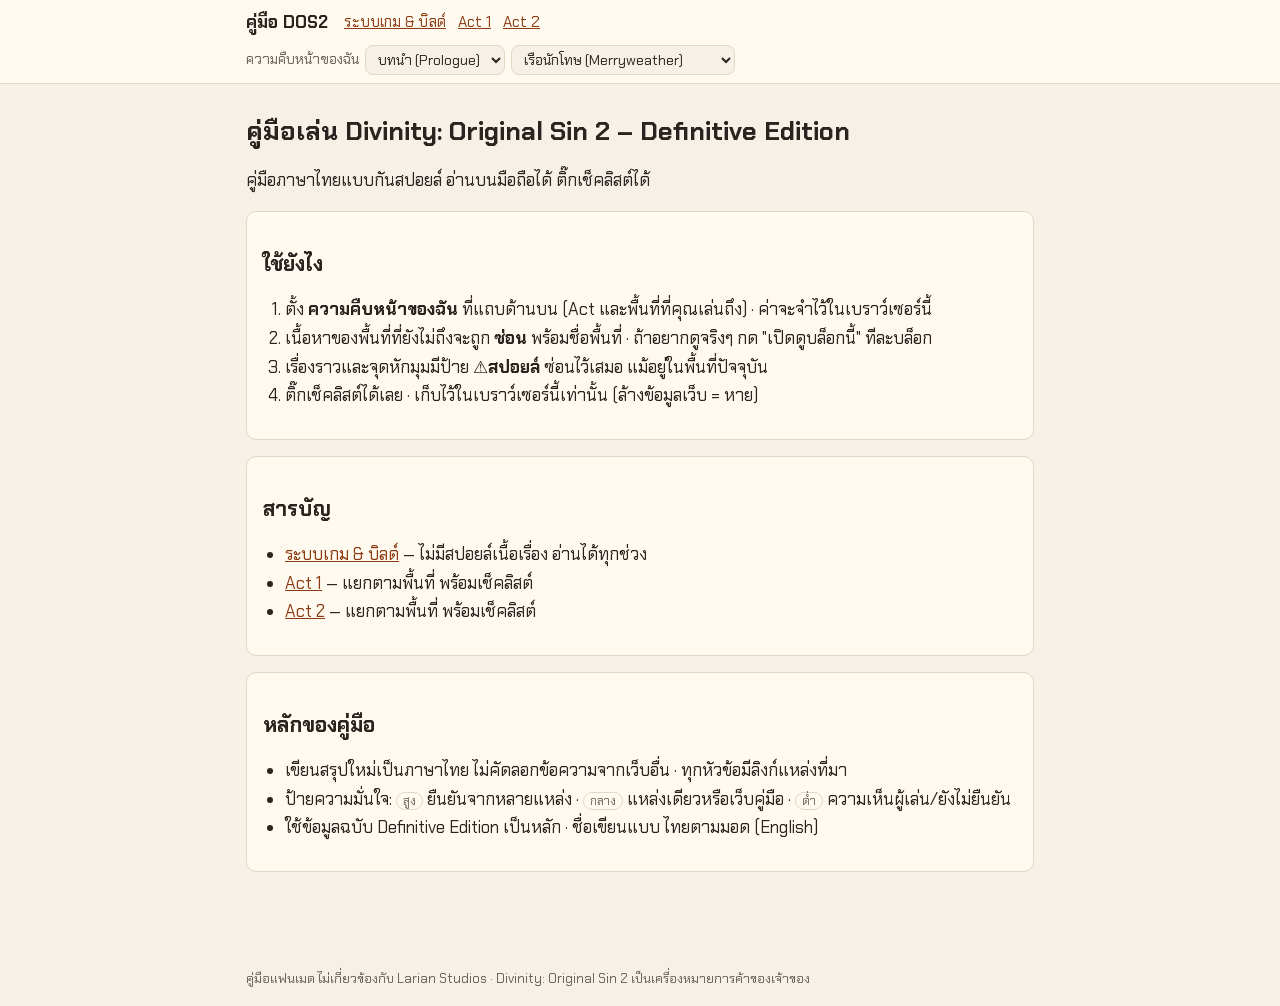
<file: index.html>
<!doctype html>
<html lang="th">
<head>
<meta charset="utf-8">
<meta name="viewport" content="width=device-width, initial-scale=1">
<meta name="robots" content="noindex">
<title>คู่มือ DOS2</title>
<link rel="preconnect" href="https://fonts.googleapis.com">
<link href="https://fonts.googleapis.com/css2?family=Chakra+Petch:wght@400;600;700&display=swap" rel="stylesheet">
<link rel="stylesheet" href="assets/style.css">
<script src="assets/areas.js"></script>
<script src="assets/gate.js"></script>
</head>
<body>
<header class="top"><div class="bar">
  <a class="brand" href="index.html">คู่มือ DOS2</a>
  <nav class="links"><a href="mechanics.html">ระบบเกม &amp; บิลด์</a><a href="act1.html">Act 1</a><a href="act2.html">Act 2</a></nav>
  <div id="progress"></div>
</div></header>
<main>
<h1>คู่มือเล่น Divinity: Original Sin 2 – Definitive Edition</h1>
<p>คู่มือภาษาไทยแบบกันสปอยล์ อ่านบนมือถือได้ ติ๊กเช็คลิสต์ได้</p>
<noscript><p>หน้านี้ต้องเปิด JavaScript เพื่อแสดงเนื้อหาที่ซ่อนสปอยล์ไว้</p></noscript>

<div class="card">
<h2>ใช้ยังไง</h2>
<ol>
  <li>ตั้ง <b>ความคืบหน้าของฉัน</b> ที่แถบด้านบน (Act และพื้นที่ที่คุณเล่นถึง) · ค่าจะจำไว้ในเบราว์เซอร์นี้</li>
  <li>เนื้อหาของพื้นที่ที่ยังไม่ถึงจะถูก <b>ซ่อน</b> พร้อมชื่อพื้นที่ · ถ้าอยากดูจริงๆ กด "เปิดดูบล็อกนี้" ทีละบล็อก</li>
  <li>เรื่องราวและจุดหักมุมมีป้าย <b>⚠️สปอยล์</b> ซ่อนไว้เสมอ แม้อยู่ในพื้นที่ปัจจุบัน</li>
  <li>ติ๊กเช็คลิสต์ได้เลย · เก็บไว้ในเบราว์เซอร์นี้เท่านั้น (ล้างข้อมูลเว็บ = หาย)</li>
</ol>
</div>

<div class="card">
<h2>สารบัญ</h2>
<ul>
  <li><a href="mechanics.html">ระบบเกม &amp; บิลด์</a> — ไม่มีสปอยล์เนื้อเรื่อง อ่านได้ทุกช่วง</li>
  <li><a href="act1.html">Act 1</a> — แยกตามพื้นที่ พร้อมเช็คลิสต์</li>
  <li><a href="act2.html">Act 2</a> — แยกตามพื้นที่ พร้อมเช็คลิสต์</li>
</ul>
</div>

<div class="card">
<h2>หลักของคู่มือ</h2>
<ul>
  <li>เขียนสรุปใหม่เป็นภาษาไทย ไม่คัดลอกข้อความจากเว็บอื่น · ทุกหัวข้อมีลิงก์แหล่งที่มา</li>
  <li>ป้ายความมั่นใจ: <span class="conf">สูง</span> ยืนยันจากหลายแหล่ง · <span class="conf">กลาง</span> แหล่งเดียวหรือเว็บคู่มือ · <span class="conf">ต่ำ</span> ความเห็นผู้เล่น/ยังไม่ยืนยัน</li>
  <li>ใช้ข้อมูลฉบับ Definitive Edition เป็นหลัก · ชื่อเขียนแบบ ไทยตามมอด (English)</li>
</ul>
</div>
</main>
<footer>คู่มือแฟนเมด ไม่เกี่ยวข้องกับ Larian Studios · Divinity: Original Sin 2 เป็นเครื่องหมายการค้าของเจ้าของ</footer>
</body>
</html>
</file>
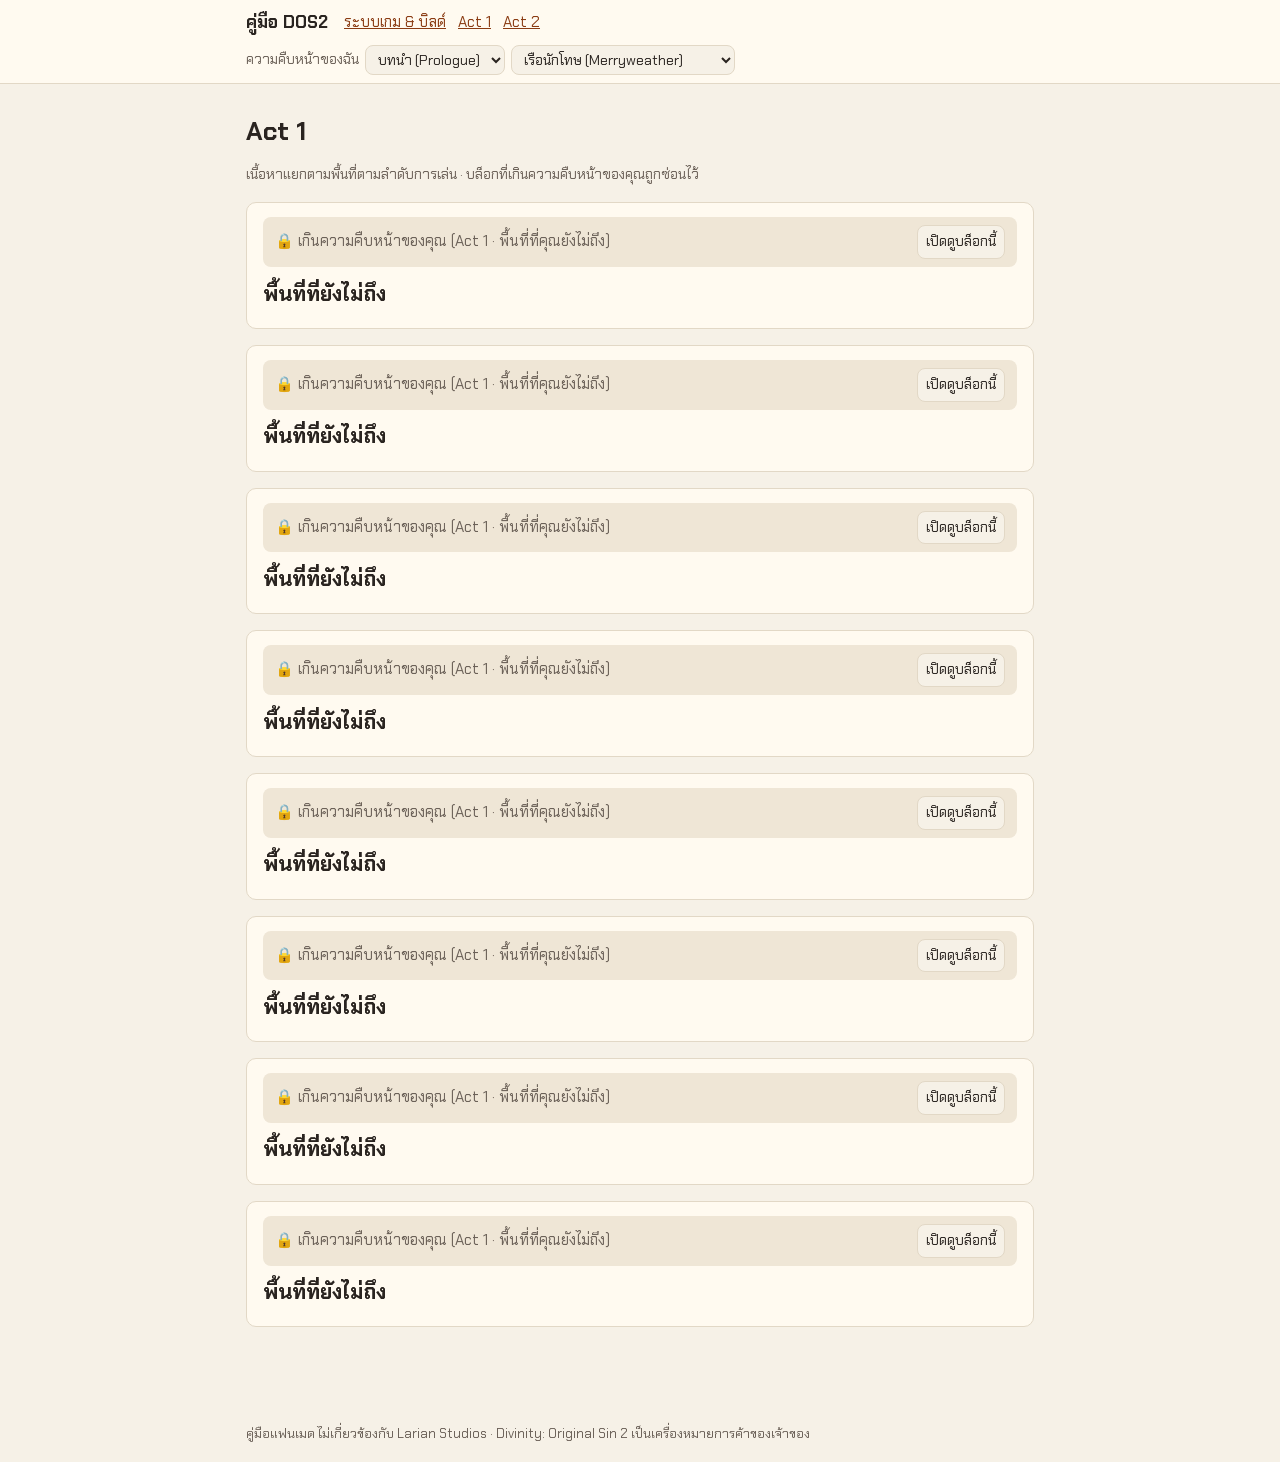
<file: act1.html>
<!doctype html>
<html lang="th">
<head>
<meta charset="utf-8">
<meta name="viewport" content="width=device-width, initial-scale=1">
<meta name="robots" content="noindex">
<title>คู่มือ DOS2 · Act 1</title>
<link rel="preconnect" href="https://fonts.googleapis.com">
<link href="https://fonts.googleapis.com/css2?family=Chakra+Petch:wght@400;600;700&display=swap" rel="stylesheet">
<link rel="stylesheet" href="assets/style.css">
<script src="assets/areas.js"></script>
<script src="assets/gate.js"></script>
</head>
<body>
<header class="top"><div class="bar">
  <a class="brand" href="index.html">คู่มือ DOS2</a>
  <nav class="links"><a href="mechanics.html">ระบบเกม &amp; บิลด์</a><a href="act1.html">Act 1</a><a href="act2.html">Act 2</a></nav>
  <div id="progress"></div>
</div></header>
<main>
<h1>Act 1</h1>
<p class="meta">เนื้อหาแยกตามพื้นที่ตามลำดับการเล่น · บล็อกที่เกินความคืบหน้าของคุณถูกซ่อนไว้</p>
<noscript><p>หน้านี้ต้องเปิด JavaScript เพื่อแสดงเนื้อหาที่ซ่อนสปอยล์ไว้</p></noscript>

<section class="gated" data-act="1" data-area="fort-joy-beach">
<h2 class="gtitle">พื้นที่ที่ยังไม่ถึง</h2>
<div class="gbody">
<h3>ก่อนเดินต่อ</h3>
<ul>
  <li>เดินสำรวจให้ทั่ว คุยกับทุกคนที่เจอ · การเดินค้นพื้นที่ใหม่ก็ได้ XP <span class="conf">กลาง</span></li>
  <li>กด/ค้าง <b>Alt</b> เพื่อไฮไลต์ของที่เก็บได้บนพื้น · ของเล็กๆ บนหาดมีเยอะ <span class="conf">กลาง</span></li>
  <li>สมบัติบางจุดถูกฝังไว้ ต้องมี <b>พลั่ว (Shovel)</b> หรือให้ตัวละครเผ่า Lizard ขุดด้วยมือ <span class="conf">กลาง</span></li>
</ul>
<h3>ของที่พลาดง่าย</h3>
<ul>
  <li><b>ถุงนอน (Bedroll)</b> + <b>พลั่ว (Shovel)</b>: อยู่บนแท่นของกำแพงพังยาวๆ ใกล้จุดที่ขึ้นหาด มีทางเดินขึ้นไปด้านบน · ถุงนอนใช้ฟื้นเลือดทั้งทีมนอกการต่อสู้ได้ไม่จำกัด <span class="conf">กลาง</span></li>
  <li>จุดขุดริมชายฝั่งฝั่งตะวันออก · หีบล็อกฝั่งตะวันตก <span class="conf">กลาง</span></li>
  <li>บนหาดทางใต้ (ใกล้ทางเข้าถ้ำ) มีคนบาดเจ็บชื่อ Dain · ใช้สกิลรักษา (Restoration) หรือยาฟื้นเลือดกับเขา แล้วจะได้การ์ด <b>The Sparkler Card</b> <span class="conf">กลาง</span></li>
</ul>
<h3>การต่อสู้ที่ควรรู้</h3>
<ul>
  <li>ทางเดินลงใต้มี <b>Viscous Voidling</b> 2 ตัว · ย่องผ่าน (Sneak) หรือย่องเข้าไปใกล้ก่อนเปิดฉากเพื่อได้เปรียบ <span class="conf">กลาง</span></li>
  <li>หาดทางเหนือมีเต่าที่กลายร่างเป็นศัตรูเมื่อเข้าใกล้ (Void-Touched Turtle ×2 + Ancient Tainted Turtle) · ตัว Ancient ดรอปคทาพิเศษ <b>Turtle's Claw</b> <span class="conf">กลาง</span></li>
  <li>สายอาวุธกายภาพ: ตีเกราะเทาให้หมดก่อนใช้สกิลล้ม/สตัน (ดู <a href="mechanics.html#armor-control">เกราะกับการควบคุม</a>)</li>
</ul>
<h3>เช็คลิสต์</h3>
<ul class="checklist" data-id="act1-fort-joy-beach">
  <li data-key="bedroll-shovel">เก็บถุงนอน (Bedroll) และพลั่ว (Shovel) บนกำแพงพัง</li>
  <li data-key="dig-east">ขุดจุดริมชายฝั่งฝั่งตะวันออก</li>
  <li data-key="chest-west">เปิดหีบล็อกฝั่งตะวันตก</li>
  <li data-key="dain">รักษา Dain ที่หาดใต้ใกล้ทางเข้าถ้ำ</li>
  <li data-key="voidlings">จัดการ (หรือย่องผ่าน) Voidling ทางใต้</li>
  <li data-key="turtles">สู้เต่าที่หาดเหนือ แล้วเก็บ Turtle's Claw</li>
  <li data-key="talk-all">คุยกับทุกคนบนหาดก่อนเดินเข้าป้อม</li>
</ul>
<div class="sources"><b>แหล่งที่มา</b>
<ul>
  <li><a href="https://divinityoriginalsin2.wiki.fextralife.com/Fort+Joy+Beach">Fextralife – Fort Joy Beach</a></li>
  <li><a href="https://www.trueachievements.com/game/Divinity-Original-Sin-2/walkthrough/5">TrueAchievements – Chapter 2 Fort Joy</a></li>
  <li><a href="https://gamefaqs.gamespot.com/ps4/236378-divinity-original-sin-ii-definitive-edition/faqs/81674/chapter-2-escape-from-reapers-eye">GameFAQs – DE Walkthrough ch.2</a></li>
  <li><a href="https://www.gamespot.com/gallery/9-things-you-mightve-missed-in-divinity-original-s/2900-1506/">GameSpot – 9 Things You Might've Missed</a></li>
</ul></div>
</div>
</section>

<section class="gated" data-act="1" data-area="fort-joy">
<h2 class="gtitle">พื้นที่ที่ยังไม่ถึง</h2>
<div class="gbody">
<h3>ก่อนเดินต่อ</h3>
<ul>
  <li>พื้นที่นี้ใหญ่และมีเควสย่อยเยอะ · เดินสำรวจให้ทั่ว คุยกับทุกคน · เควสแบบไม่ต้องสู้ก็ให้ XP ดี <span class="conf">กลาง</span></li>
  <li>ทางเข้ามีมากกว่าหนึ่งทาง · ก่อนเดินเข้าประตูหลัก ลองสำรวจ <b>บันไดทางตะวันตกของประตู</b> ดูก่อน <span class="conf">กลาง</span>
    <div class="spoiler">ถ้าเข้าทางบันไดโดยไม่ไปกระตุ้นเหตุการณ์ที่ประตูหลัก จะได้ไอเทมพิเศษ ความสำเร็จ (achievement) และ XP</div></li>
  <li>ทหาร Magister ไม่ชอบให้เข้าเขตหวงห้าม · ถ้าจะย่อง (Sneak) หรือขโมย ให้เซฟเกมไว้ก่อน <span class="conf">กลาง</span></li>
  <li>ลองล้วงกระเป๋า (Pickpocket) พ่อค้าทุกคน ได้ทั้งสกิลบุ๊กและอุปกรณ์ · เซฟก่อนลอง <span class="conf">กลาง</span></li>
  <li>เลเวลที่เหมาะก่อนออกจากพื้นที่นี้คือประมาณ <b>4–6</b> · ศัตรูช่วงท้ายพื้นที่อยู่ราวเลเวล 4 <span class="conf">กลาง</span></li>
</ul>
<h3>พ่อค้าสกิลบุ๊ก</h3>
<ul>
  <li><b>Gawin</b>: Aerotheurge · อยู่ในเขตค่ายนักโทษ ทางตะวันออกเฉียงเหนือของกองไฟ · ถ้าอยากได้สกิลจากเขา <b>ซื้อไว้ก่อน</b> เพราะเขาอาจหายไปเมื่อเควสบางอย่างคืบหน้า <span class="conf">กลาง</span></li>
  <li><b>Butter</b>: Huntsman · อยู่แถวระเบียงเหนือครัวค่าย <span class="conf">กลาง</span></li>
  <li><b>Rezik</b>: Hydrosophist · <b>Stingtail</b>: Pyrokinetic · <b>Mona</b>: Necromancer · <b>Doctor Leste</b>: Polymorph · <b>Hilde</b>: Scoundrel (ขายอาวุธ/เกราะด้วย) · ทั้งหมดอยู่ในหรือใกล้ค่ายนักโทษ <span class="conf">กลาง</span></li>
  <li><b>Maol</b>: Geomancer · เดินไปมาแถวหาดทางใต้ของค่าย <span class="conf">กลาง</span></li>
</ul>
<h3>ของที่พลาดง่าย</h3>
<ul>
  <li><b>ถุงมือเทเลพอร์ต (Teleportation Gloves)</b>: ได้จากจระเข้น้ำเค็ม (Saltwater Crocodile) ที่หาดฝั่งตะวันตก · ใช้วาร์ปตัวละคร/ของขึ้นที่สูงได้ และมีประโยชน์ไปทั้งเกม <span class="conf">กลาง</span></li>
  <li>ถ้ามี <b>แมวดำ (Black Cat)</b> เดินตามมาจากหาด: ถ้าอยากให้มันอยู่กับคุณไปจนออกจากพื้นที่นี้ อย่าพาเดินผ่านทหารเฝ้าประตู <span class="conf">กลาง</span>
    <div class="spoiler">ทหารที่เฝ้าประตูบางจุดจะยิงแมวทันทีที่เห็น</div></li>
  <li>ทาเลนต์ <b>Pet Pal</b> ทำให้คุยกับสัตว์ได้ · ในพื้นที่นี้มีสัตว์ที่ให้เควส/XP หลายตัว (เช่น หมาดำใกล้ถ้ำ) ถ้าไม่มีจะพลาดเนื้อหาส่วนนี้ <span class="conf">กลาง</span></li>
</ul>
<h3>เช็คลิสต์</h3>
<ul class="checklist" data-id="act1-fort-joy">
  <li data-key="west-ladder">สำรวจบันไดทางตะวันตกก่อนเข้าประตูหลัก</li>
  <li data-key="talk-all">คุยกับทุกคนในค่ายนักโทษ</li>
  <li data-key="skillbooks">แวะดูพ่อค้าสกิลบุ๊กที่ตรงกับบิลด์ของคุณ (ซื้อจาก Gawin ก่อนถ้าต้องการ)</li>
  <li data-key="teleport-gloves">เก็บ Teleportation Gloves จากจระเข้หาดตะวันตก</li>
  <li data-key="pickpocket">ลองล้วงกระเป๋าพ่อค้า (เซฟก่อน)</li>
  <li data-key="level">เลเวล 4–6 ก่อนออกจากพื้นที่</li>
</ul>
<div class="sources"><b>แหล่งที่มา</b> <span class="meta">(รอบนี้ยืนยันจากผลค้นหา ยังไม่ได้เปิดอ่านหน้าเต็ม จึงให้ความมั่นใจระดับกลาง)</span>
<ul>
  <li><a href="https://divinityoriginalsin2.wiki.fextralife.com/Fort_Joy_Ghetto">Fextralife – Fort Joy Ghetto</a></li>
  <li><a href="https://divinityoriginalsin2.wiki.fextralife.com/Gawin">Fextralife – Gawin</a></li>
  <li><a href="https://www.gamepressure.com/originalsinii/skillbooks-and-merchants-in-fort-joy/z8a21d">gamepressure – Skillbooks and merchants in Fort Joy</a></li>
  <li><a href="https://gamefaqs.gamespot.com/pc/179840-divinity-original-sin-ii/faqs/75293/skill-book-vendors">GameFAQs – Skill Book Vendors</a></li>
  <li><a href="https://www.pcgamer.com/divinity-original-sin-2-fort-joy-walkthrough/">PC Gamer – Fort Joy walkthrough</a></li>
  <li><a href="https://divinityoriginalsin2.wiki.fextralife.com/Fort+Joy+Gate">Fextralife – Fort Joy Gate</a></li>
  <li><a href="https://steamcommunity.com/app/435150/discussions/0/3223871682623779183/">Steam – At what level should I be leaving Fort Joy?</a></li>
  <li><a href="https://www.gamepressure.com/originalsinii/how-to-save-the-black-cat/zfa1d9">gamepressure – How to save the Black Cat</a></li>
  <li><a href="https://divinityoriginalsin2.wiki.fextralife.com/Black+Cat">Fextralife – Black Cat</a></li>
</ul></div>
</div>
</section>
<section class="gated" data-act="1" data-area="fort-joy-prison">
<h2 class="gtitle">พื้นที่ที่ยังไม่ถึง</h2>
<div class="gbody">
<h3>ก่อนเดินต่อ</h3>
<ul>
  <li>เลเวลที่แนะนำประมาณ <b>3–5</b> <span class="conf">กลาง</span></li>
  <li>เข้ามาได้หลายทาง · ทางหนึ่งคือคุยกับ <b>Amyro</b> ในถ้ำ (Caverns) แล้วเดินตามอุโมงค์ที่ถูกมาร์กไว้ <span class="conf">กลาง</span></li>
  <li>ในพื้นที่นี้มีทหาร Magister และหมาดม Source · ถ้าจะย่องหรือขโมย ให้เซฟก่อน <span class="conf">กลาง</span></li>
</ul>
<h3>การต่อสู้ที่ควรรู้</h3>
<ul>
  <li><b>Kniles the Flenser</b> (เลเวล 4) สู้ร่วมกับ Agitated Silent Monk 3 ตัว · ในห้องมี Meat Golem 3 ตัวถูกขังในกรงตอนเริ่ม <span class="conf">กลาง</span></li>
  <li>Agitated Silent Monk ไม่มีเกราะกายภาพ → ใช้สกิลล้ม/สตันกายภาพได้ทันที (เช่น Battering Ram, Battle Stomp) <span class="conf">กลาง</span></li>
  <li>ศพ Kniles มี<b>มีดสั้นยูนีก 2 เล่ม</b> และ<b>กุญแจกรง</b> · ถ้าไขกรงจะต้องสู้กับสิ่งที่อยู่ในกรง เตรียมตัวก่อนไข <span class="conf">กลาง</span></li>
</ul>
<h3>ทางออก</h3>
<ul>
  <li>ในห้องทำงานของ Kniles (ทางตะวันออก) มี<b>ท่อระบายน้ำในกำแพง</b> ออกไปพื้นที่ถัดไปได้ <span class="conf">กลาง</span></li>
  <li>อีกทางคือสะพานชัก (drawbridge) ของป้อม · ทั้งสองทางไปถึงพื้นที่เดียวกัน <span class="conf">กลาง</span></li>
</ul>
<h3>เช็คลิสต์</h3>
<ul class="checklist" data-id="act1-fort-joy-prison">
  <li data-key="save-sneak">เซฟก่อนย่อง/ขโมยในเขตทหาร</li>
  <li data-key="kniles">สู้ Kniles the Flenser (ตีกลุ่ม Monk ด้วยสกิลควบคุมก่อน)</li>
  <li data-key="kniles-loot">เก็บมีดสั้นยูนีกและกุญแจจาก Kniles</li>
  <li data-key="exit">เลือกทางออก (ท่อระบายน้ำ หรือ สะพานชัก)</li>
</ul>
<div class="sources"><b>แหล่งที่มา</b> <span class="meta">(รอบนี้ยืนยันจากผลค้นหา ยังไม่ได้เปิดอ่านหน้าเต็ม ความมั่นใจสูงสุดจึงเป็นระดับกลาง)</span>
<ul>
  <li><a href="https://www.pcgamer.com/divinity-original-sin-2-fort-joy-walkthrough/">PC Gamer – Fort Joy walkthrough</a></li>
  <li><a href="https://www.gamesradar.com/games/rpg/divinity-original-sin-2-escape-fort-joy/">GamesRadar – How to escape Fort Joy</a></li>
  <li><a href="https://divinity.fandom.com/wiki/Escape_from_Fort_Joy">Divinity Wiki (fandom) – Escape from Fort Joy</a></li>
  <li><a href="https://divinityoriginalsin2.wiki.fextralife.com/Fort_Joy_(Region)">Fextralife – Fort Joy (Region)</a></li>
  <li><a href="https://divinityoriginalsin2.wiki.fextralife.com/Agitated+Silent+Monk">Fextralife – Agitated Silent Monk</a></li>
</ul></div>
</div>
</section>

<section class="gated" data-act="1" data-area="hollow-marshes">
<h2 class="gtitle">พื้นที่ที่ยังไม่ถึง</h2>
<div class="gbody">
<h3>ก่อนเดินต่อ</h3>
<ul>
  <li>เลเวลที่แนะนำของพื้นที่นี้ประมาณ <b>4–9</b> · ศัตรูแต่ละกลุ่มเลเวลต่างกันมาก · ถ้าศัตรูสูงกว่าคุณ 2 เลเวลขึ้นไป ให้ไปทำจุดอื่นก่อนแล้วค่อยกลับมา <span class="conf">กลาง</span></li>
  <li>เข้ามาได้หลายทาง (มากกว่าหนึ่งทางออกจากพื้นที่ก่อนหน้า) · เข้าทางไหนก็มาถึงพื้นที่เดียวกัน <span class="conf">กลาง</span></li>
  <li>ค้นศพทหาร Magister ที่อยู่ไม่ไกลทางเหนือ แล้ว<b>อ่านจดหมาย</b>ที่ได้ · จดหมายบอกทิศที่ควรไปต่อ <span class="conf">กลาง</span></li>
  <li>พื้นที่นี้มีพื้นผิวน้ำมัน/พิษ และหัวระเบิดเยอะ · ระวังสกิลไฟในการต่อสู้ (ดู <a href="mechanics.html#surfaces-elements">พื้นผิวและธาตุ</a>) <span class="conf">กลาง</span></li>
</ul>
<h3>พ่อค้า</h3>
<ul>
  <li><b>Zaleskar</b>: ทางตะวันตกเฉียงเหนือ · ขายอุปกรณ์ ยา วัตถุดิบ และอาวุธยูนีก <b>Sundering Cleaver</b> (ขวานสองมือ เพิ่ม Strength/Warfare) กับ <b>Commander of the Tides</b> (คทา) · เลเวลของ Sundering Cleaver ตั้งตามเลเวลของตัวละครที่<b>เปิดดูของ</b>ครั้งแรก → ถ้าอยากได้ของเลเวลสูง ให้เปิดร้านตอนเลเวลสูงขึ้น <span class="conf">กลาง</span></li>
  <li><b>Bahara</b>: ขายสกิลบุ๊ก Huntsman · ปรากฏเมื่อ<b>ตีระฆังสนิม (Rusted Bell)</b> ทางตะวันออกเฉียงใต้ หลังผ่านทุ่งหัวระเบิด <span class="conf">กลาง</span></li>
</ul>
<h3>ของที่พลาดง่าย</h3>
<ul>
  <li><b>หอคอยทางตะวันออกเฉียงเหนือ (Static Tower)</b>: ข้างในมีเวทสายฟ้าทำดาเมจตลอด · ต้องใช้ปีกหรือเทเลพอร์ต (เช่น Teleportation Gloves) ส่งตัวละครขึ้นไปยอด · ด้านบนมีรองเท้า <b>Tracks of the Tyrant</b>, <b>Toadskin Shoes</b>, อาวุธ <b>Slicer</b> และของอื่น <span class="conf">กลาง</span></li>
  <li>ใกล้หอคอยมีสูตร <b>Small Air Resistance Potion</b> และ Jellyroom บนก้อนหิน · คราฟต์ยากันธาตุลมก่อนขึ้นหอคอยจะเจ็บน้อยลง <span class="conf">กลาง</span></li>
  <li>Tracks of the Tyrant เป็นชิ้นหนึ่งของชุด <b>Artefacts of the Tyrant</b> · อ่านคำอธิบายไอเทมก่อนใส่ เพราะแหล่งข้อมูลบางแห่งว่ามีผลเสียถ้าใส่ไม่ครบชุด <span class="conf">ต่ำ</span></li>
</ul>
<h3>อันตรายและการต่อสู้</h3>
<ul>
  <li><b>ลานที่มีหัวบนหลัก</b> (ทางตะวันออกเฉียงใต้): การเปิดหีบในลานนี้จะกระตุ้นหัวระเบิดรอบๆ ให้เกิดพื้นผิวธาตุเต็มพื้นที่ · ของในหีบไม่คุ้ม ข้ามได้ <span class="conf">กลาง</span></li>
  <li><b>ทุ่ง Noxious Bulbs</b>: ระเบิดเมื่อเข้าใกล้หรือโดนธาตุอื่น · ปิดฤทธิ์ได้ด้วยการตีด้วย<b>ธาตุเดียวกับสีของมัน</b> (ฟ้า = ลม, เหลือง = ดิน, แดง = ไฟ) หรือเทเลพอร์ตมันออกไป แล้วค่อยล้างพื้นผิวที่เหลือ <span class="conf">กลาง</span></li>
  <li><b>Silent Monk</b> (เลเวล 4): ใช้เวทหลายธาตุและฟื้นเลือดตัวเองได้ · ตัวแบบ Agitated ไม่มีเกราะกายภาพ → ใช้สกิลล้ม/สตันกายภาพได้ทันที <span class="conf">กลาง</span>
    <div class="spoiler">Silent Monk คืออดีต Sourcerer ที่ถูกดูด Source ออก · ถ้ายังเก็บ Soul Jar จากพื้นที่ก่อนหน้าไว้ มีวิธีใช้กับ Silent Monk ได้</div></li>
  <li><b>Voidwoken Deep-Dweller</b> + ลูกสมุนอันเดด 4 ตัว: เป็นการต่อสู้ที่ยากที่สุดกลุ่มหนึ่งของพื้นที่ · เซฟก่อนเข้าใกล้ <span class="conf">กลาง</span></li>
  <li><b>จระเข้น้ำเค็ม (Saltwater Crocodile)</b> ที่รังริมหาดตะวันตกเฉียงเหนือ: ยากสำหรับเลเวลต่ำ · มีวิธีโยนปลาอาบยาพิษให้มันกินแทนการสู้ตรงๆ <span class="conf">กลาง</span></li>
</ul>
<h3>เช็คลิสต์</h3>
<ul class="checklist" data-id="act1-hollow-marshes">
  <li data-key="magister-letter">ค้นศพ Magister ทางเหนือและอ่านจดหมาย</li>
  <li data-key="zaleskar">แวะร้าน Zaleskar (คิดก่อนว่าจะเปิดร้านตอนเลเวลไหน)</li>
  <li data-key="static-tower">ขึ้นยอด Static Tower (คราฟต์ยากันลมก่อน)</li>
  <li data-key="skip-chest">ข้ามหีบในลานหัวบนหลัก</li>
  <li data-key="bulbs">จัดการทุ่ง Noxious Bulbs</li>
  <li data-key="bahara">ตีระฆังสนิมเพื่อเจอ Bahara</li>
  <li data-key="level-check">เทียบเลเวลศัตรูก่อนเปิดฉากทุกครั้ง</li>
</ul>
<div class="sources"><b>แหล่งที่มา</b> <span class="meta">(รอบนี้ยืนยันจากผลค้นหา ยังไม่ได้เปิดอ่านหน้าเต็ม ความมั่นใจสูงสุดจึงเป็นระดับกลาง)</span>
<ul>
  <li><a href="https://divinityoriginalsin2.wiki.fextralife.com/The_Hollow_Marshes">Fextralife – The Hollow Marshes</a></li>
  <li><a href="https://www.neoseeker.com/divinity-original-sin-ii/walkthrough/Hollow_Marshes">Neoseeker – Hollow Marshes</a></li>
  <li><a href="https://divinityoriginalsin2.wiki.fextralife.com/Zaleskar">Fextralife – Zaleskar</a></li>
  <li><a href="https://divinityoriginalsin2.wiki.fextralife.com/Sundering+Cleaver">Fextralife – Sundering Cleaver</a></li>
  <li><a href="https://divinityoriginalsin2.wiki.fextralife.com/Bahara">Fextralife – Bahara</a></li>
  <li><a href="https://divinityoriginalsin2.wiki.fextralife.com/Tracks+of+the+Tyrant">Fextralife – Tracks of the Tyrant</a></li>
  <li><a href="https://divinityoriginalsin2.wiki.fextralife.com/Silent+Monk">Fextralife – Silent Monk</a></li>
  <li><a href="https://gamefaqs.gamespot.com/ps4/236378-divinity-original-sin-ii-definitive-edition/faqs/81674/chapter-2-escape-from-reapers-eye">GameFAQs – DE Walkthrough ch.2</a></li>
  <li><a href="https://steamcommunity.com/app/435150/discussions/0/1519260397799370684/">Steam – Voidwoken Dweller fight on Hollow Marshes</a></li>
</ul></div>
</div>
</section>
<section class="gated" data-act="1" data-area="sanctuary-of-amadia">
<h2 class="gtitle">พื้นที่ที่ยังไม่ถึง</h2>
<div class="gbody">
<h3>ก่อนเดินต่อ</h3>
<ul>
  <li>ทางเข้าหลัก: ตีระฆังสนิม (Rusted Bell) แล้วคุยกับ <b>Bahara</b> ที่โผล่มาบนผาด้านบน · คุยผ่านแล้วจะมีเชือกให้ปีนขึ้นไป <span class="conf">กลาง</span></li>
  <li><b>อย่าเทเลพอร์ตหรือกระโดดเข้าไปก่อนคุยกับ Bahara</b> · จะถูกไล่ออกมาและความสัมพันธ์กับเธอลดลง <span class="conf">กลาง</span></li>
  <li>สถานที่นี้เป็นจุดพัก มีพ่อค้าสกิลบุ๊กรวมกันเยอะที่สุดของ Act · ขายของที่ไม่ใช้แล้วซื้อสกิลที่บิลด์ต้องการได้ที่นี่ <span class="conf">กลาง</span></li>
</ul>
<h3>พ่อค้าสกิลบุ๊ก</h3>
<ul>
  <li><b>Gratiana</b>: Aerotheurge · <b>Samadel</b>: Pyrokinetic · <b>Simone</b>: Hydrosophist <span class="conf">กลาง</span></li>
  <li><b>Kerban</b>: Necromancer + Summoning · <b>Exter</b>: Polymorph + Scoundrel · <b>Bahara</b>: Huntsman <span class="conf">กลาง</span></li>
  <li>พ่อค้าสาย Geomancer + Warfare จะมาอยู่ที่นี่ภายหลัง <span class="conf">กลาง</span>
    <div class="spoiler">Gareth จะมาอยู่ที่นี่หลังจากช่วยเขาได้ในเควส Most Dangerous When Cornered</div></li>
  <li>พ่อค้าบางคนอาจย้ายที่เมื่อเนื้อเรื่องคืบหน้า · สกิลบุ๊กที่ต้องใช้จริงให้ซื้อไว้เลย <span class="conf">กลาง</span></li>
</ul>
<h3>ตรวจอะไร</h3>
<ul>
  <li>ลองคุยกับ<b>รูปปั้นใหญ่ข้างบ่อน้ำ</b> · บ่อน้ำนี้เกี่ยวกับเควสหนึ่งในพื้นที่ <span class="conf">กลาง</span></li>
  <li>คุยกับนักบวชหญิงในสถานที่นี้ให้ครบ · จะได้ตำแหน่งจุดสำรวจใหม่บนแผนที่ <span class="conf">กลาง</span></li>
  <li>คุยกับทุกคนในนี้ บางบทสนทนาจะเปลี่ยนไปเมื่อเควสคืบหน้า ลองกลับมาคุยซ้ำ <span class="conf">กลาง</span>
    <div class="spoiler">หลังจาก Gareth กลับมา จะมีคนเสนอถอดปลอกคอ Source (Source Collar) ให้</div></li>
</ul>
<h3>ก่อนออกจากเกาะนี้</h3>
<ul>
  <li><b>เมื่อออกจากเกาะแล้ว จะกลับมาที่นี่และพื้นที่ก่อนหน้าบนเกาะไม่ได้อีก</b> · เก็บของและเควสที่ค้างให้ครบก่อน <span class="conf">กลาง</span></li>
  <li>ชิ้นส่วนชุดเกราะ <b>Braccus Rex</b> อยู่ในพื้นที่ของเกาะนี้ทั้งชุด · ชิ้นกางเกงหายากที่สุด <span class="conf">กลาง</span></li>
  <li>ถ้ายังไม่มี <b>Teleportation Gloves</b> ให้ไปเก็บก่อน (ดูบล็อก Fort Joy) <span class="conf">กลาง</span></li>
</ul>
<h3>เช็คลิสต์</h3>
<ul class="checklist" data-id="act1-sanctuary-of-amadia">
  <li data-key="bell-bahara">ตีระฆังและคุยกับ Bahara ก่อนเข้า (ไม่เทเลพอร์ตเข้า)</li>
  <li data-key="skillbooks">ซื้อสกิลบุ๊กที่บิลด์ต้องการ</li>
  <li data-key="statue-pool">คุยกับรูปปั้นข้างบ่อน้ำ</li>
  <li data-key="priestess">คุยกับนักบวชหญิงให้ครบ</li>
  <li data-key="talk-again">กลับมาคุยกับทุกคนซ้ำเมื่อเควสคืบหน้า</li>
  <li data-key="before-leave">เคลียร์ของและเควสบนเกาะก่อนออก</li>
</ul>
<div class="sources"><b>แหล่งที่มา</b> <span class="meta">(รอบนี้ยืนยันจากผลค้นหา ยังไม่ได้เปิดอ่านหน้าเต็ม ความมั่นใจสูงสุดจึงเป็นระดับกลาง)</span>
<ul>
  <li><a href="https://divinityoriginalsin2.wiki.fextralife.com/Sanctuary+of+Amadia">Fextralife – Sanctuary of Amadia</a></li>
  <li><a href="https://divinity.fandom.com/wiki/Sanctuary_of_Amadia">Divinity Wiki (fandom) – Sanctuary of Amadia</a></li>
  <li><a href="https://www.gamepressure.com/originalsinii/skillbooks-and-merchants-in-fort-joy/z8a21d">gamepressure – Skillbooks and merchants in Fort Joy</a></li>
  <li><a href="https://gamefaqs.gamespot.com/pc/179840-divinity-original-sin-ii/faqs/75293/skill-book-vendors">GameFAQs – Skill Book Vendors</a></li>
  <li><a href="https://guides4gamers.com/divinity-original-sin-2/maps/fort-joy/">guides4gamers – Fort Joy map</a></li>
  <li><a href="https://www.gamespot.com/gallery/9-things-you-mightve-missed-in-divinity-original-s/2900-1506/">GameSpot – 9 Things You Might've Missed</a></li>
</ul></div>
</div>
</section>
<section class="gated" data-act="1" data-area="vault-of-braccus-rex">
<h2 class="gtitle">พื้นที่ที่ยังไม่ถึง</h2>
<div class="gbody">
<h3>ก่อนเดินต่อ</h3>
<ul>
  <li>เลเวลที่แนะนำ <b>6 ขึ้นไป</b> <span class="conf">กลาง</span></li>
  <li>เริ่มจาก<b>สมุดเปื้อนเลือด (Bloodstained Journal)</b> บนศพริมหาดทางตะวันตกเฉียงเหนือของป้อม ด้านหลังจุดที่มีจระเข้ · อ่านแล้วไปทางใต้สุด-ตะวันออกสุดของเกาะ ทางเข้าอยู่ใกล้ซากเรือและถ้ำมืด (Dark Cavern) <span class="conf">กลาง</span></li>
  <li>นักบวชหญิงใน Sanctuary of Amadia ก็มาร์กตำแหน่งนี้ให้ได้ <span class="conf">กลาง</span></li>
</ul>
<h3>กับดักและปริศนา</h3>
<ul>
  <li>หลังกองลังไม้มี<b>สะพานมายา</b>ให้เดินข้าม · <b>ลังไม้เป็นกับดัก อย่าเปิด</b> <span class="conf">กลาง</span></li>
  <li>รูปปั้นจะถามปริศนา · ตัวอักษรตัวใหญ่แต่ละตัวในคำถามแทนคำหนึ่งคำ <span class="conf">กลาง</span></li>
  <li>ระวังการซุ่มโจมตีของ <b>Trompdoy</b> ที่มาพร้อมร่างโคลน 3 ร่าง (นักรบ นักธนู นักเวท) · เซฟก่อนเดินลึก <span class="conf">กลาง</span></li>
</ul>
<h3>ของที่ได้</h3>
<ul>
  <li>ห้องสมบัติ: ทอง หีบ ภาพวาด <b>Purging Wand</b> สกิลบุ๊ก <b>Supernova</b> และ <b>Heart of the Tyrant</b> <span class="conf">กลาง</span></li>
  <li>ศพ Trompdoy: <b>Band of Braccus</b> (แหวน) และ <b>Trompdoy's Hatchet</b> <span class="conf">กลาง</span></li>
  <li>ชิ้นส่วนชุด Braccus Rex มีผลเสีย (cursed) · <b>ยังไม่ต้องใส่</b> เก็บไว้ก่อน <span class="conf">กลาง</span></li>
  <li>Band of Braccus ใช้เป็นทางลัดในพื้นที่ถัดไปได้ · อย่าขายทิ้ง <span class="conf">กลาง</span></li>
</ul>
<h3>เช็คลิสต์</h3>
<ul class="checklist" data-id="act1-vault-of-braccus-rex">
  <li data-key="journal">อ่าน Bloodstained Journal ที่หาดตะวันตกเฉียงเหนือ</li>
  <li data-key="level6">เลเวล 6 ขึ้นไปก่อนเข้า</li>
  <li data-key="skip-crates">ไม่เปิดลังไม้กับดัก ข้ามสะพานมายา</li>
  <li data-key="riddle">ตอบปริศนารูปปั้น</li>
  <li data-key="trompdoy">สู้ Trompdoy (เซฟก่อน)</li>
  <li data-key="treasure">เก็บห้องสมบัติ + Band of Braccus (ยังไม่ใส่ของชุด)</li>
</ul>
<div class="sources"><b>แหล่งที่มา</b> <span class="meta">(รอบนี้ยืนยันจากผลค้นหา ยังไม่ได้เปิดอ่านหน้าเต็ม ความมั่นใจสูงสุดจึงเป็นระดับกลาง)</span>
<ul>
  <li><a href="https://divinityoriginalsin2.wiki.fextralife.com/The_Vault_of_Braccus_Rex">Fextralife – The Vault of Braccus Rex</a></li>
  <li><a href="https://www.gamepressure.com/originalsinii/the-vault-of-braccus-rex/zba1d5">gamepressure – The Vault of Braccus Rex</a></li>
  <li><a href="https://guides4gamers.com/divinity-original-sin-2/quests/the-vault-of-braccus-rex/">guides4gamers – The Vault of Braccus Rex</a></li>
  <li><a href="https://divinity.fandom.com/wiki/Sanctuary_of_Amadia">Divinity Wiki (fandom) – Sanctuary of Amadia</a></li>
</ul></div>
</div>
</section>

<section class="gated" data-act="1" data-area="gargoyles-maze">
<h2 class="gtitle">พื้นที่ที่ยังไม่ถึง</h2>
<div class="gbody">
<h3>ก่อนเดินต่อ</h3>
<ul>
  <li>เป้าหมายของเขาวงกตคือไปให้ถึง<b>หัว Gargoyle</b> ท้ายเขาวงกต · ผ่านแล้วประตูด้านล่างจะเปิดไปอาคารถัดไป <span class="conf">กลาง</span></li>
  <li><b>ทางลัด:</b> มีทางเข้าด้านหลังที่เดินไปถึงปลายทางได้โดยไม่ต้องผ่านเขาวงกต · หรือแสดง <b>Band of Braccus</b> ให้ Gargoyle ดู จะถูกส่งไปหน้าทางเข้าทันที <span class="conf">กลาง</span></li>
</ul>
<h3>กลไกในเขาวงกต</h3>
<ul>
  <li>มี <b>Crumbling Skull</b> ให้หา 6 อัน · แผ่นกดบางจุดทำให้หัวกะโหลกปรากฏบนแท่นใกล้ๆ <span class="conf">กลาง</span></li>
  <li>ปุ่มกดอยู่ระหว่าง<b>แอ่งน้ำมัน 2 แอ่ง</b> · ยกถังไปวางทับปุ่มเพื่อเปิดประตูสีฟ้า แล้วทำแบบเดียวกันในห้องถัดไป · <b>ห้ามใช้ไฟใกล้แอ่งน้ำมัน</b> <span class="conf">กลาง</span></li>
  <li>ประตูมิติ (portal) อันที่ 3 ต้องทำอะไรบางอย่างกับ <b>Historian</b> ในห้องเดียวกันก่อน (อย่างน้อยราดน้ำใส่) · ประตูจะโผล่บนบันไดทางตะวันออกเฉียงเหนือ <span class="conf">ต่ำ</span></li>
</ul>
<h3>ระวัง</h3>
<ul>
  <li><b>ถึงหน้าอาคารท้ายเขาวงกตแล้ว อย่าเพิ่งเข้า</b> · การเข้าไปจะทำให้เนื้อเรื่องหลักเดินหน้า · เคลียร์เควส เก็บของ และสำรวจเกาะให้ครบก่อน <span class="conf">กลาง</span></li>
  <li>เซฟแยกไฟล์ไว้ก่อนเข้า เผื่ออยากกลับมาทำสิ่งที่ค้าง <span class="conf">กลาง</span></li>
</ul>
<h3>เช็คลิสต์</h3>
<ul class="checklist" data-id="act1-gargoyles-maze">
  <li data-key="skulls">หา Crumbling Skull ให้ครบ 6 อัน (หรือใช้ทางลัด)</li>
  <li data-key="barrel-switch">วางถังทับปุ่มระหว่างแอ่งน้ำมัน</li>
  <li data-key="gargoyle-head">ไปให้ถึงหัว Gargoyle</li>
  <li data-key="clear-island">เคลียร์เกาะให้ครบก่อนเข้าอาคารท้ายเขาวงกต</li>
  <li data-key="separate-save">เซฟแยกไฟล์ก่อนเข้า</li>
</ul>
<div class="sources"><b>แหล่งที่มา</b> <span class="meta">(รอบนี้ยืนยันจากผลค้นหา ยังไม่ได้เปิดอ่านหน้าเต็ม ความมั่นใจสูงสุดจึงเป็นระดับกลาง)</span>
<ul>
  <li><a href="https://divinityoriginalsin2.wiki.fextralife.com/The+Gargoyle's+Maze">Fextralife – The Gargoyle's Maze</a></li>
  <li><a href="https://divinity.fandom.com/wiki/The_Gargoyle's_Maze">Divinity Wiki (fandom) – The Gargoyle's Maze</a></li>
  <li><a href="https://segmentnext.com/divinity-original-sin-2-crumbling-skulls-locations/">SegmentNext – Crumbling Skulls Locations</a></li>
  <li><a href="https://www.gamepressure.com/originalsinii/fort-joy-puzzles-puzzles-and-secrets/z9a34a">gamepressure – Fort Joy puzzles</a></li>
  <li><a href="https://unleashthegamer.com/divinity-original-sin-2-walkthrough/fort-joy/braccus-rex-tower/">Unleash The Gamer – หน้าพื้นที่ถัดไป</a></li>
</ul></div>
</div>
</section>
<section class="gated" data-act="1" data-area="braccus-rex-tower">
<h2 class="gtitle">พื้นที่ที่ยังไม่ถึง</h2>
<div class="gbody">
<h3>ก่อนเดินต่อ</h3>
<ul>
  <li><b>เข้าที่นี่เมื่อพร้อมเดินเนื้อเรื่องหลักต่อเท่านั้น</b> · เคลียร์เกาะให้ครบและเซฟแยกไฟล์ก่อน (ดูบล็อกก่อนหน้า) <span class="conf">กลาง</span></li>
  <li>ข้างในมี Necromancer หลายตนนั่งอยู่ที่โต๊ะ · คุยด้วยแล้วจะเริ่มเควส <b>A Fate Worse Than Death</b> · ถ้าโน้มน้าว (persuasion) ไม่ผ่านจะต้องสู้ <span class="conf">กลาง</span></li>
</ul>
<h3>กลไกการต่อสู้</h3>
<ul>
  <li>Necromancer กลุ่มนี้<b>ฟื้นคืนชีพได้เรื่อยๆ</b> หลังถูกฆ่า · ที่ทำให้หายไปถาวรคือการทำลาย <b>Soul Jar</b> ของแต่ละตน ซึ่งอยู่ในถ้ำมืด (Dark Cavern) ใกล้ The Vault of Braccus Rex <span class="conf">กลาง</span></li>
  <li>ฆ่าพวกเขาอย่างน้อย 1 รอบก่อนไปยุ่งกับ Soul Jar จะได้ XP เพิ่ม <span class="conf">กลาง</span></li>
  <li>ศพมี <b>Filthy Iron Key</b> ใช้เปิดประตูลูกกรงใหญ่ในห้องเดียวกันซึ่งมีของอยู่ · เก็บของแล้วรีบออก เพราะศัตรูจะฟื้นกลับมา <span class="conf">กลาง</span></li>
</ul>
<h3>ของที่พลาดง่าย</h3>
<ul>
  <li>ถ้าเก็บ Soul Jar ไว้หลายใบ ระวังเวลามอบให้ NPC · มอบผิดใบอาจทำให้เควสนี้ทำต่อไม่ได้ <span class="conf">ต่ำ</span></li>
</ul>
<h3>เช็คลิสต์</h3>
<ul class="checklist" data-id="act1-braccus-rex-tower">
  <li data-key="ready">เคลียร์เกาะ + เซฟแยกไฟล์ก่อนเข้า</li>
  <li data-key="kill-once">ฆ่า Necromancer อย่างน้อย 1 รอบ</li>
  <li data-key="iron-key">ใช้ Filthy Iron Key เปิดประตูลูกกรงแล้วเก็บของ</li>
  <li data-key="soul-jars">ไปจัดการ Soul Jar ในถ้ำมืด</li>
</ul>
<div class="sources"><b>แหล่งที่มา</b> <span class="meta">(รอบนี้ยืนยันจากผลค้นหา ยังไม่ได้เปิดอ่านหน้าเต็ม ความมั่นใจสูงสุดจึงเป็นระดับกลาง)</span>
<ul>
  <li><a href="https://divinityoriginalsin2.wiki.fextralife.com/A_Fate_Worse_Than_Death">Fextralife – A Fate Worse Than Death</a></li>
  <li><a href="https://divinityoriginalsin2.wiki.fextralife.com/Braccus_Rex's_Tower">Fextralife – Braccus Rex's Tower</a></li>
  <li><a href="https://guides4gamers.com/divinity-original-sin-2/quests/a-fate-worse-than-death/">guides4gamers – A Fate Worse than Death</a></li>
  <li><a href="https://guides.gamepressure.com/originalsinII/guide.asp?ID=41481">gamepressure – A Fate Worse Than Death</a></li>
</ul></div>
</div>
</section>
</main>
<footer>คู่มือแฟนเมด ไม่เกี่ยวข้องกับ Larian Studios · Divinity: Original Sin 2 เป็นเครื่องหมายการค้าของเจ้าของ</footer>
</body>
</html>
</file>
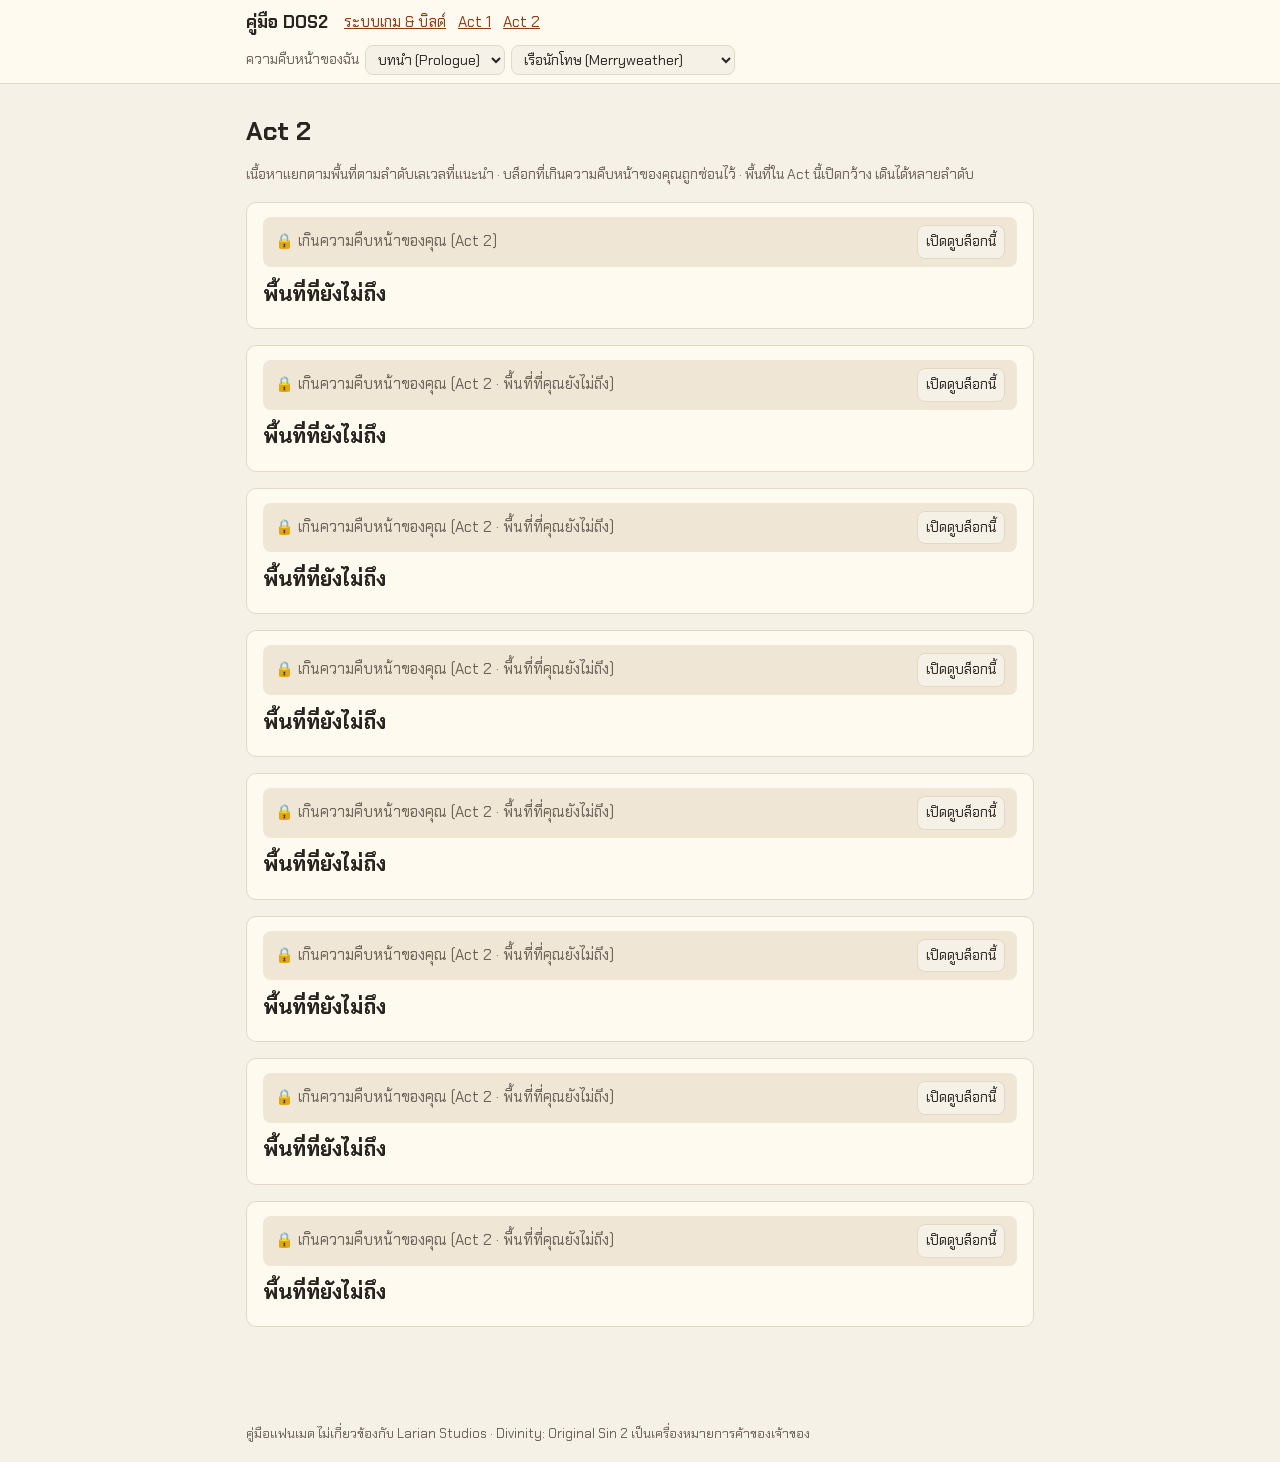
<file: act2.html>
<!doctype html>
<html lang="th">
<head>
<meta charset="utf-8">
<meta name="viewport" content="width=device-width, initial-scale=1">
<meta name="robots" content="noindex">
<title>คู่มือ DOS2 · Act 2</title>
<link rel="preconnect" href="https://fonts.googleapis.com">
<link href="https://fonts.googleapis.com/css2?family=Chakra+Petch:wght@400;600;700&display=swap" rel="stylesheet">
<link rel="stylesheet" href="assets/style.css">
<script src="assets/areas.js"></script>
<script src="assets/gate.js"></script>
</head>
<body>
<header class="top"><div class="bar">
  <a class="brand" href="index.html">คู่มือ DOS2</a>
  <nav class="links"><a href="mechanics.html">ระบบเกม &amp; บิลด์</a><a href="act1.html">Act 1</a><a href="act2.html">Act 2</a></nav>
  <div id="progress"></div>
</div></header>
<main>
<h1>Act 2</h1>
<p class="meta">เนื้อหาแยกตามพื้นที่ตามลำดับเลเวลที่แนะนำ · บล็อกที่เกินความคืบหน้าของคุณถูกซ่อนไว้ · พื้นที่ใน Act นี้เปิดกว้าง เดินได้หลายลำดับ</p>
<noscript><p>หน้านี้ต้องเปิด JavaScript เพื่อแสดงเนื้อหาที่ซ่อนสปอยล์ไว้</p></noscript>

<section class="gated" data-act="2" data-title="ภาพรวม Act 2">
<h2 class="gtitle">พื้นที่ที่ยังไม่ถึง</h2>
<div class="gbody">
<h3>ก่อนเริ่ม Act นี้</h3>
<ul>
  <li>แผนที่ Act นี้ใหญ่และเปิดกว้าง · <b>เลเวลของศัตรูต่างกันมากตามโซน</b> · ดูเลเวลศัตรูก่อนเข้าใกล้ทุกครั้ง ถ้าสูงกว่า 2 เลเวลให้ไปที่อื่นก่อน <span class="conf">กลาง</span></li>
  <li>ลำดับที่แนะนำตามเลเวลคร่าวๆ: เมืองแรกและรอบๆ (9–10) → ฝั่งตะวันตก (11) → ฝั่งตะวันออก (12) → ฝั่งเหนือ (13–14) → เกาะเลเวล 15 ทำท้ายสุด <span class="conf">กลาง</span></li>
  <li>อัปเกรดอุปกรณ์สม่ำเสมอ · ชิ้นหลัก (เกราะตัว ขา ถุงมือ รองเท้า และโดยเฉพาะอาวุธ) ไม่ควรต่ำกว่าเลเวลตัวละครเกิน 2 เลเวล · เกราะกายภาพ/เวทสำคัญมากใน Act นี้ <span class="conf">กลาง</span></li>
</ul>
<div class="sources"><b>แหล่งที่มา</b> <span class="meta">(รอบนี้ยืนยันจากผลค้นหา ยังไม่ได้เปิดอ่านหน้าเต็ม ความมั่นใจสูงสุดจึงเป็นระดับกลาง)</span>
<ul>
  <li><a href="https://divinityoriginalsin2.wiki.fextralife.com/Reaper%27s_Coast">Fextralife – Reaper's Coast</a></li>
  <li><a href="https://steamcommunity.com/app/435150/discussions/0/1620600279664634132/">Steam – Reaper's Coast and leveling</a></li>
  <li><a href="https://forums.larian.com/ubbthreads.php?ubb=showflat&Number=621892">Larian forums – What order am I supposed to do Reaper's Coast in?</a></li>
  <li><a href="https://gamefaqs.gamespot.com/boards/179840-divinity-original-sin-ii/77132779">GameFAQs – reaper's coast advice</a></li>
</ul></div>
</div>
</section>

<section class="gated" data-act="2" data-area="driftwood">
<h2 class="gtitle">พื้นที่ที่ยังไม่ถึง</h2>
<div class="gbody">
<h3>ก่อนเดินต่อ</h3>
<ul>
  <li>เลเวลที่แนะนำ <b>9</b> · เป็นจุดเริ่มที่ดีที่สุดของ Act นี้ <span class="conf">กลาง</span></li>
  <li>คุยกับทุกคนในเมือง สำรวจทุกมุม แล้วทำเควสที่เริ่มและจบได้ในเมืองหรือรอบเมืองให้มากที่สุดก่อนออกไปไกล · XP จากเควสพวกนี้คือสิ่งที่ทำให้เลเวลพอสำหรับโซนถัดไป <span class="conf">กลาง</span></li>
  <li>ใต้โรงเตี๊ยมมี<b>สนามประลอง (Arena)</b> · ต้องสู้ 2 รอบ · รอบแรกทุกคนในทีมเริ่มด้วยสถานะ <b>Blinded</b> เตรียมยา/สกิลแก้ตาบอดไว้ <span class="conf">กลาง</span></li>
</ul>
<h3>พ่อค้าสกิลบุ๊ก</h3>
<ul>
  <li><b>Papa Thrash</b>: Scoundrel <span class="conf">กลาง</span></li>
  <li><b>Trader Haran</b>: Huntsman + Warfare <span class="conf">กลาง</span></li>
  <li><b>Trader Ovis</b>: Aerotheurge + Geomancer + Pyrokinetic + Polymorph <span class="conf">กลาง</span></li>
  <li><b>Trader Bree</b>: Necromancer + Hydrosophist + Summoning <span class="conf">กลาง</span></li>
  <li><b>Trader Thun</b>: ขายปลา/อาหาร <span class="conf">กลาง</span></li>
  <li>สกิลบุ๊กของพ่อค้าสุ่มตามเลเวลพื้นที่ · ร้านเติมของใหม่เรื่อยๆ และมีเล่มใหม่เมื่อเลเวลสูงขึ้น · หาเล่มที่ต้องการไม่เจอ ให้กลับมาดูซ้ำภายหลัง <span class="conf">กลาง</span></li>
</ul>
<h3>เช็คลิสต์</h3>
<ul class="checklist" data-id="act2-driftwood">
  <li data-key="talk-all">คุยกับทุกคนและสำรวจเมืองให้ทั่ว</li>
  <li data-key="local-quests">ทำเควสที่จบได้ในเมือง/รอบเมืองก่อนออกไปไกล</li>
  <li data-key="skillbooks">แวะพ่อค้าสกิลบุ๊กที่ตรงกับบิลด์</li>
  <li data-key="gear">อัปเกรดอุปกรณ์ให้ใกล้เลเวลตัวละคร</li>
  <li data-key="arena">สนามประลองใต้โรงเตี๊ยม (เตรียมแก้ Blinded)</li>
</ul>
<div class="sources"><b>แหล่งที่มา</b> <span class="meta">(รอบนี้ยืนยันจากผลค้นหา ยังไม่ได้เปิดอ่านหน้าเต็ม ความมั่นใจสูงสุดจึงเป็นระดับกลาง)</span>
<ul>
  <li><a href="https://divinityoriginalsin2.wiki.fextralife.com/Driftwood">Fextralife – Driftwood</a></li>
  <li><a href="https://www.gamepressure.com/originalsinii/reapers-coast-skillbooks-and-merchants/zca25d">gamepressure – Skillbooks and merchants in Reaper's Coast</a></li>
  <li><a href="https://forums.larian.com/ubbthreads.php?ubb=showflat&Number=614663">Larian forums – Vendors not restocking</a></li>
  <li><a href="https://steamcommunity.com/app/435150/discussions/0/3051734893996914303/">Steam – What to do in Reapers coast?</a></li>
</ul></div>
</div>
</section>

<section class="gated" data-act="2" data-area="stonegarden">
<h2 class="gtitle">พื้นที่ที่ยังไม่ถึง</h2>
<div class="gbody">
<h3>ก่อนเดินต่อ</h3>
<ul>
  <li>อยู่ทางตะวันออกของเมืองแรก · ศัตรูส่วนใหญ่ (ผีและอันเดด) เลเวล <b>10–11</b> <span class="conf">กลาง</span></li>
  <li>ใช้สกิล <b>Spirit Vision</b> ในสุสาน จะเห็นผีจำนวนมาก · บางตนให้ข้อมูล ไอเทม หรือเควส <span class="conf">กลาง</span></li>
</ul>
<h3>ตรวจอะไร</h3>
<ul>
  <li>สุสานมีห้องฝังศพที่มีประตูลูกกรง เฝ้าโดยหมาดำ <b>Andras</b> (ใช้เวท Necromancer และเรียก Troll อันเดดได้) · ถ้ามีทาเลนต์ <b>Pet Pal</b> คุยกับมันได้ · ชนะแล้วใช้คันโยก (Gated Crypt Lever) เข้าห้องได้ <span class="conf">กลาง</span>
    <div class="spoiler">ในห้องนั้น ร่างที่สำคัญคือ Qanna · ใช้ Bless กับเธอ</div></li>
  <li>สุสานวีรบุรุษ (mausoleum) มีโลงศพ 4 โลง · ตรวจแต่ละโลงจะได้ตำแหน่งที่ซ่อนอุปกรณ์ · <b>วีรบุรุษแต่ละคนฟื้นได้ 2 ครั้ง ต้องชนะ 3 รอบต่อคน</b> เตรียมตัวให้พร้อม <span class="conf">กลาง</span></li>
  <li>ทางเหนือของจุดวาร์ปสุสานมีหลุมศพที่มีรูปปั้นเทวดา 2 ตัว · รูปปั้นตัวที่สองชำรุด หัวของมันอยู่ทางตะวันตกเฉียงใต้ <span class="conf">กลาง</span></li>
  <li>ที่ <b>Ancestor Tree</b> ลองใช้ Spirit Vision, Bless หรือ Source Vampirism กับวิญญาณเอลฟ์ จะเข้าพื้นที่ใต้ดินเล็กๆ ได้ <span class="conf">กลาง</span></li>
</ul>
<h3>เช็คลิสต์</h3>
<ul class="checklist" data-id="act2-stonegarden">
  <li data-key="spirit-vision">ใช้ Spirit Vision ทั่วสุสาน</li>
  <li data-key="andras">จัดการ Andras แล้วเข้าห้องฝังศพ</li>
  <li data-key="heroes">ตรวจโลง 4 โลงในสุสานวีรบุรุษ (เตรียมสู้ 3 รอบต่อคน)</li>
  <li data-key="angel-statue">ซ่อมรูปปั้นเทวดา (หาหัวทางตะวันตกเฉียงใต้)</li>
  <li data-key="ancestor-tree">ตรวจ Ancestor Tree</li>
</ul>
<div class="sources"><b>แหล่งที่มา</b> <span class="meta">(รอบนี้ยืนยันจากผลค้นหา ยังไม่ได้เปิดอ่านหน้าเต็ม ความมั่นใจสูงสุดจึงเป็นระดับกลาง)</span>
<ul>
  <li><a href="https://divinityoriginalsin2.wiki.fextralife.com/Stonegarden">Fextralife – Stonegarden</a></li>
  <li><a href="https://www.gamepressure.com/originalsinii/reapers-coast-puzzles-puzzles-and-secrets/zaa34b">gamepressure – Reaper's Coast puzzles</a></li>
  <li><a href="https://www.gamepressure.com/originalsinii/heroes-of-the-rest/zba2b6">gamepressure – Heroes of the Rest</a></li>
  <li><a href="https://guides4gamers.com/divinity-original-sin-2/quests/heroes-rest/">guides4gamers – Heroes' Rest</a></li>
</ul></div>
</div>
</section>

<section class="gated" data-act="2" data-area="the-meadows">
<h2 class="gtitle">พื้นที่ที่ยังไม่ถึง</h2>
<div class="gbody">
<h3>ก่อนเดินต่อ</h3>
<ul>
  <li>เลเวลที่แนะนำ <b>10–12</b> · ศัตรูในโซนนี้เลเวลกระจาย เช็คก่อนเข้าใกล้ <span class="conf">กลาง</span></li>
</ul>
<h3>คุยกับใคร / ตรวจอะไร</h3>
<ul>
  <li>ถ้ามีทาเลนต์ <b>Pet Pal</b>: คุยกับ<b>นกป่วย (Ferno)</b> และ<b>วัว 2 ตัว (Geraldine, Marbel)</b> ในทุ่ง · ได้เควสทั้งคู่ · ไม่มี Pet Pal จะพลาดเควสพวกนี้ <span class="conf">กลาง</span></li>
  <li>คุยกับ<b>หุ่นไล่กา (scarecrow)</b> ในทุ่ง · ได้เควสเกี่ยวกับแท่นบูชา 3 แห่งในแผนที่ <span class="conf">กลาง</span></li>
  <li>เดินขึ้นเหนือ/ตะวันออกเฉียงเหนือจะเจอจุดที่มีร่องรอยการต่อสู้และไฟยังลุกอยู่ · <b>ดับไฟก่อนค้นศพ</b> ไม่งั้นโดนไฟขณะค้น <span class="conf">กลาง</span></li>
</ul>
<h3>เช็คลิสต์</h3>
<ul class="checklist" data-id="act2-the-meadows">
  <li data-key="pet-pal">คุยกับนกและวัว (ต้องมี Pet Pal)</li>
  <li data-key="scarecrow">คุยกับหุ่นไล่กา</li>
  <li data-key="douse-loot">ดับไฟแล้วค้นศพทางเหนือ</li>
</ul>
<div class="sources"><b>แหล่งที่มา</b> <span class="meta">(รอบนี้ยืนยันจากผลค้นหา ยังไม่ได้เปิดอ่านหน้าเต็ม ความมั่นใจสูงสุดจึงเป็นระดับกลาง)</span>
<ul>
  <li><a href="https://divinityoriginalsin2.wiki.fextralife.com/Reaper%27s_Coast">Fextralife – Reaper's Coast</a></li>
  <li><a href="https://www.trueachievements.com/game/Divinity-Original-Sin-2/walkthrough/7">TrueAchievements – DOS2 walkthrough (Reaper's Coast)</a></li>
  <li><a href="https://www.gamepressure.com/originalsinii/quests-in-reapers-coast-map-of-quests-and-quest-givers-in-reaper/zaa52b">gamepressure – Quests in Reaper's Coast</a></li>
</ul></div>
</div>
</section>

<section class="gated" data-act="2" data-area="wreckers-cave">
<h2 class="gtitle">พื้นที่ที่ยังไม่ถึง</h2>
<div class="gbody">
<h3>ก่อนเดินต่อ</h3>
<ul>
  <li>เลเวลที่เหมาะคือ <b>12</b> · คนส่วนใหญ่เข้าตอน 11 แล้วออกมาราวกลางเลเวล 12 <span class="conf">กลาง</span></li>
  <li><b>ก่อนเข้า ให้ทุกคนในทีมพกของใช้ของตัวเอง</b> (ยาฟื้นเลือด ยาล่องหน (Invisibility Potion) สกิลเทเลพอร์ต/เคลื่อนที่) อย่ารวมไว้ที่คนเดียว <span class="conf">กลาง</span>
    <div class="spoiler">มีฉากบังคับที่ออกแบบให้แพ้ (Voidwoken มีปีก 4 ตัว) แล้วทีมจะแยกกันตื่นคนละห้อง 4 จุด · แต่ละคนต้องเอาตัวรอดเองจนกว่าจะรวมทีม</div></li>
  <li>เซฟแยกไฟล์ก่อนเข้า <span class="conf">กลาง</span></li>
</ul>
<h3>กลไกและอันตราย</h3>
<ul>
  <li>ใช้<b>ปิรามิด (pyramid)</b> ที่เจอในถ้ำเพื่อรวมทีม · ส่งผ่านช่องเก็บของแล้วเทเลพอร์ตหากัน <span class="conf">กลาง</span></li>
  <li>ได้กุญแจเปิดประตูเข้าห้องกลางเมื่อไร ให้ไปแตะรูปปั้นวาร์ป แล้วส่งทุกคนมาที่รูปปั้นเพื่อเคลียร์ถ้ำด้วยทีมเต็ม <span class="conf">กลาง</span></li>
  <li>Voidwoken ตัวใหญ่ซุ่มโจมตีบางจุด · สู้คนเดียวยากมาก ย่องหลบหรือรวมทีมก่อน <span class="conf">กลาง</span></li>
  <li>ในน้ำมีกับดักยิงลูกไฟใส่ผนังถ้ำ ทำให้ถ้ำถล่ม · ระวังตำแหน่งยืน <span class="conf">กลาง</span></li>
</ul>
<h3>ของที่ได้</h3>
<ul>
  <li>ห้องท้ายถ้ำมีไอเทมยูนีก 3 ชิ้น: <b>Excruciating Echo</b>, <b>Misery's Mirror</b>, <b>Stormforger</b> <span class="conf">กลาง</span></li>
</ul>
<h3>เช็คลิสต์</h3>
<ul class="checklist" data-id="act2-wreckers-cave">
  <li data-key="level">เลเวล 11–12 ก่อนเข้า</li>
  <li data-key="spread-items">กระจายยาและของใช้ให้ทุกคน</li>
  <li data-key="save">เซฟแยกไฟล์</li>
  <li data-key="regroup">ใช้ปิรามิด/รูปปั้นวาร์ปรวมทีม</li>
  <li data-key="uniques">เก็บไอเทมยูนีก 3 ชิ้นท้ายถ้ำ</li>
</ul>
<div class="sources"><b>แหล่งที่มา</b> <span class="meta">(รอบนี้ยืนยันจากผลค้นหา ยังไม่ได้เปิดอ่านหน้าเต็ม ความมั่นใจสูงสุดจึงเป็นระดับกลาง)</span>
<ul>
  <li><a href="https://divinityoriginalsin2.wiki.fextralife.com/Wrecker's_Cave">Fextralife – Wrecker's Cave</a></li>
  <li><a href="https://steamcommunity.com/app/435150/discussions/0/1488866180595815858/">Steam – Wreckers Cave, advice</a></li>
  <li><a href="https://steamcommunity.com/app/435150/discussions/0/1499000547491739337/">Steam – wrecker's cave (mild spoilers)</a></li>
  <li><a href="https://www.gamepressure.com/originalsinii/shadow-over-driftwood/z0a27f">gamepressure – Shadow Over Driftwood</a></li>
</ul></div>
</div>
</section>
<section class="gated" data-act="2" data-area="cloisterwood">
<h2 class="gtitle">พื้นที่ที่ยังไม่ถึง</h2>
<div class="gbody">
<h3>ก่อนเดินต่อ</h3>
<ul>
  <li>เลเวลที่แนะนำ <b>12–14</b> <span class="conf">กลาง</span></li>
</ul>
<h3>พ่อค้า</h3>
<ul>
  <li><b>Eithne</b>: พ่อค้าอันเดดที่ตั้งแคมป์ในป่า · ขายสกิลบุ๊กและของคราฟต์ · มีเควสให้ · ทำเควสเธอสำเร็จแล้วความสัมพันธ์ขึ้นเต็ม ราคาลด ~20% <span class="conf">กลาง</span></li>
  <li>ร้าน Eithne มีประโยชน์ · บางคำแนะนำให้<b>ทำเควสของเธอทีหลัง</b> เผื่อร้านสุ่มของดีมาเพิ่ม <span class="conf">ต่ำ</span></li>
  <li><b>Jahan</b>: สกิลบุ๊ก Necromancer · <b>Hannag</b>: พ่อค้าอีกคนในพื้นที่ <span class="conf">กลาง</span></li>
</ul>
<h3>ของที่พลาดง่าย</h3>
<ul>
  <li>ใกล้แคมป์ Eithne มี <b>Blackroot</b> (วัตถุดิบ) <span class="conf">กลาง</span></li>
  <li>ทางเหนือของพื้นที่มีเรือ · คนพายเรือ (The Dead Ferryman) พาไปเกาะหนึ่งได้ค่าจ้าง 100 ทอง · เกาะนั้นเลเวลสูง (15) ดูบล็อกเกาะก่อนไป <span class="conf">กลาง</span></li>
</ul>
<h3>เช็คลิสต์</h3>
<ul class="checklist" data-id="act2-cloisterwood">
  <li data-key="eithne">แวะร้าน Eithne (คิดก่อนว่าจะทำเควสเธอเมื่อไร)</li>
  <li data-key="jahan">แวะร้าน Jahan / Hannag</li>
  <li data-key="blackroot">เก็บ Blackroot ใกล้แคมป์</li>
</ul>
<div class="sources"><b>แหล่งที่มา</b> <span class="meta">(รอบนี้ยืนยันจากผลค้นหา ยังไม่ได้เปิดอ่านหน้าเต็ม ความมั่นใจสูงสุดจึงเป็นระดับกลาง)</span>
<ul>
  <li><a href="https://divinityoriginalsin2.wiki.fextralife.com/Cloisterwood">Fextralife – Cloisterwood</a></li>
  <li><a href="https://divinity.fandom.com/wiki/Cloisterwood">Divinity Wiki (fandom) – Cloisterwood</a></li>
  <li><a href="https://divinityoriginalsin2.wiki.fextralife.com/Eithne_The_Trader">Fextralife – Eithne The Trader</a></li>
  <li><a href="https://divinityoriginalsin2.wiki.fextralife.com/Bloodmoon_Island">Fextralife – หน้าพื้นที่ถัดไป</a></li>
</ul></div>
</div>
</section>

<section class="gated" data-act="2" data-area="blackpits">
<h2 class="gtitle">พื้นที่ที่ยังไม่ถึง</h2>
<div class="gbody">
<h3>ก่อนเดินต่อ</h3>
<ul>
  <li>เลเวลที่แนะนำ <b>14</b> · อย่ามาเร็วเกินไป <span class="conf">กลาง</span></li>
  <li>เตรียม<b>ยากันไฟ (Fire Resistance Potion)</b> ให้ทุกคน · กันไฟรวมถึง 100% = ไม่โดนดาเมจไฟ · ยาซ้อนกับแหล่งอื่นได้ <span class="conf">กลาง</span></li>
  <li>สกิลเคลื่อนที่/เทเลพอร์ต (Cloak and Dagger, Tactical Retreat, Phoenix Dive, Spread Your Wings) ช่วยสำรวจเหมืองได้ปลอดภัยขึ้นมาก <span class="conf">กลาง</span></li>
</ul>
<h3>กลไกการต่อสู้</h3>
<ul>
  <li><b>ไฟต้องสาป (cursed fire)</b> ดับด้วยน้ำธรรมดาไม่ได้ · ใช้ <b>Bless</b> กับไฟก่อน แล้วใช้ฝน (Rain) ดับ<b>ในเทิร์นเดียวกัน</b> เพราะไฟจะหายต้องสาปแค่ 1 เทิร์น <span class="conf">กลาง</span></li>
  <li>ย่อง (Sneak) ขึ้นที่สูงก่อนเปิดฉาก แล้วยิงระยะไกลใส่ Voidling · ยืนบนแท่นสูงสุดให้ได้เปรียบระยะ แล้วค่อยรับมือศัตรูที่ปีนขึ้นมา <span class="conf">กลาง</span></li>
  <li>ถังน้ำ สกิลน้ำแข็งแบบวงกว้าง และ Whirlwind ได้ผลดีในพื้นที่แคบนี้ <span class="conf">กลาง</span></li>
</ul>
<h3>เช็คลิสต์</h3>
<ul class="checklist" data-id="act2-blackpits">
  <li data-key="level14">เลเวล 14 ก่อนเข้า</li>
  <li data-key="fire-res">พกยากันไฟให้ทุกคน</li>
  <li data-key="bless-rain">เตรียม Bless + Rain สำหรับไฟต้องสาป</li>
  <li data-key="high-ground">ย่องขึ้นที่สูงก่อนเปิดฉาก</li>
</ul>
<div class="sources"><b>แหล่งที่มา</b> <span class="meta">(รอบนี้ยืนยันจากผลค้นหา ยังไม่ได้เปิดอ่านหน้าเต็ม ความมั่นใจสูงสุดจึงเป็นระดับกลาง)</span>
<ul>
  <li><a href="https://divinityoriginalsin2.wiki.fextralife.com/Blackpits">Fextralife – Blackpits</a></li>
  <li><a href="https://divinityoriginalsin2.wiki.fextralife.com/Blackpits_Mines">Fextralife – Blackpits Mines</a></li>
  <li><a href="https://steamcommunity.com/app/435150/discussions/0/1519260397800252413/">Steam – Blackpits fire fight</a></li>
  <li><a href="https://steamcommunity.com/app/435150/discussions/0/1488861734121287399/">Steam – How do you deal with the blackpit void fire?</a></li>
</ul></div>
</div>
</section>

<section class="gated" data-act="2" data-area="bloodmoon-island">
<h2 class="gtitle">พื้นที่ที่ยังไม่ถึง</h2>
<div class="gbody">
<h3>ก่อนเดินต่อ</h3>
<ul>
  <li>เลเวลที่แนะนำ <b>15</b> · เป็นโซนสุดท้ายที่ควรทำใน Act นี้ <span class="conf">กลาง</span></li>
  <li>ไปได้ 2 ทาง: (1) ใช้ <b>Spirit Vision</b> ที่สะพานใกล้จุดวาร์ปทุ่งนาของเมืองแรก แล้วเทเลพอร์ต/กระโดดข้ามตอม่อสะพาน · (2) จ้างคนพายเรือทางเหนือของ Cloisterwood 100 ทอง <span class="conf">กลาง</span></li>
</ul>
<h3>ตรวจอะไร</h3>
<ul>
  <li>ใช้ Spirit Vision แล้วคุยกับผีบนเกาะ · จะได้ตำแหน่งทางเข้าที่ซ่อนอยู่ <span class="conf">กลาง</span></li>
  <li>ทางเข้านั้นเป็นเนินดินทางตะวันออกเฉียงเหนือของเกาะ · ต้องมี Wits สูงมาก (ประมาณ 22) ถึงจะเห็นเอง ถ้าไม่ถึงให้ถามผีแทน <span class="conf">กลาง</span></li>
  <li>ทางเหนือของเกาะมี<b>เตาหลอม (forge)</b> · เก็บแท่งเงิน (silver bar) ที่กระจายอยู่ทั่วเกาะมาหลอมเป็นคันโยก ใช้เปิดห้องลับ <span class="conf">กลาง</span></li>
</ul>
<h3>อันตราย</h3>
<ul>
  <li>มีการต่อสู้ใหญ่ที่ศัตรู<b>ใช้สกิลควบคุม (CC) หนักมาก</b> · เตรียม <b>Stoneskin Potion</b> ยา/สกิลล้างสถานะ และเกราะเวท/กายภาพให้เต็ม · เซฟก่อนคุยกับสิ่งที่ดูสำคัญบนเกาะ <span class="conf">กลาง</span></li>
</ul>
<h3>เช็คลิสต์</h3>
<ul class="checklist" data-id="act2-bloodmoon-island">
  <li data-key="level15">เลเวล 15 ก่อนไป</li>
  <li data-key="ghosts">Spirit Vision + คุยกับผีบนเกาะ</li>
  <li data-key="silver-bars">เก็บแท่งเงินไปหลอมที่เตาทางเหนือ</li>
  <li data-key="cc-prep">เตรียมรับมือ CC (Stoneskin + ล้างสถานะ)</li>
</ul>
<div class="sources"><b>แหล่งที่มา</b> <span class="meta">(รอบนี้ยืนยันจากผลค้นหา ยังไม่ได้เปิดอ่านหน้าเต็ม ความมั่นใจสูงสุดจึงเป็นระดับกลาง)</span>
<ul>
  <li><a href="https://divinityoriginalsin2.wiki.fextralife.com/Bloodmoon_Island">Fextralife – Bloodmoon Island</a></li>
  <li><a href="https://divinityoriginalsin2.wiki.fextralife.com/The_Secrets_of_Bloodmoon_Island">Fextralife – The Secrets of Bloodmoon Island</a></li>
  <li><a href="https://guides4gamers.com/divinity-original-sin-2/quests/the-secrets-of-bloodmoon-island/">guides4gamers – The Secrets of Bloodmoon Island</a></li>
  <li><a href="https://steamcommunity.com/app/435150/discussions/0/3182216552764393932/">Steam – Level ranges for the various areas</a></li>
</ul></div>
</div>
</section>
</main>
<footer>คู่มือแฟนเมด ไม่เกี่ยวข้องกับ Larian Studios · Divinity: Original Sin 2 เป็นเครื่องหมายการค้าของเจ้าของ</footer>
</body>
</html>
</file>
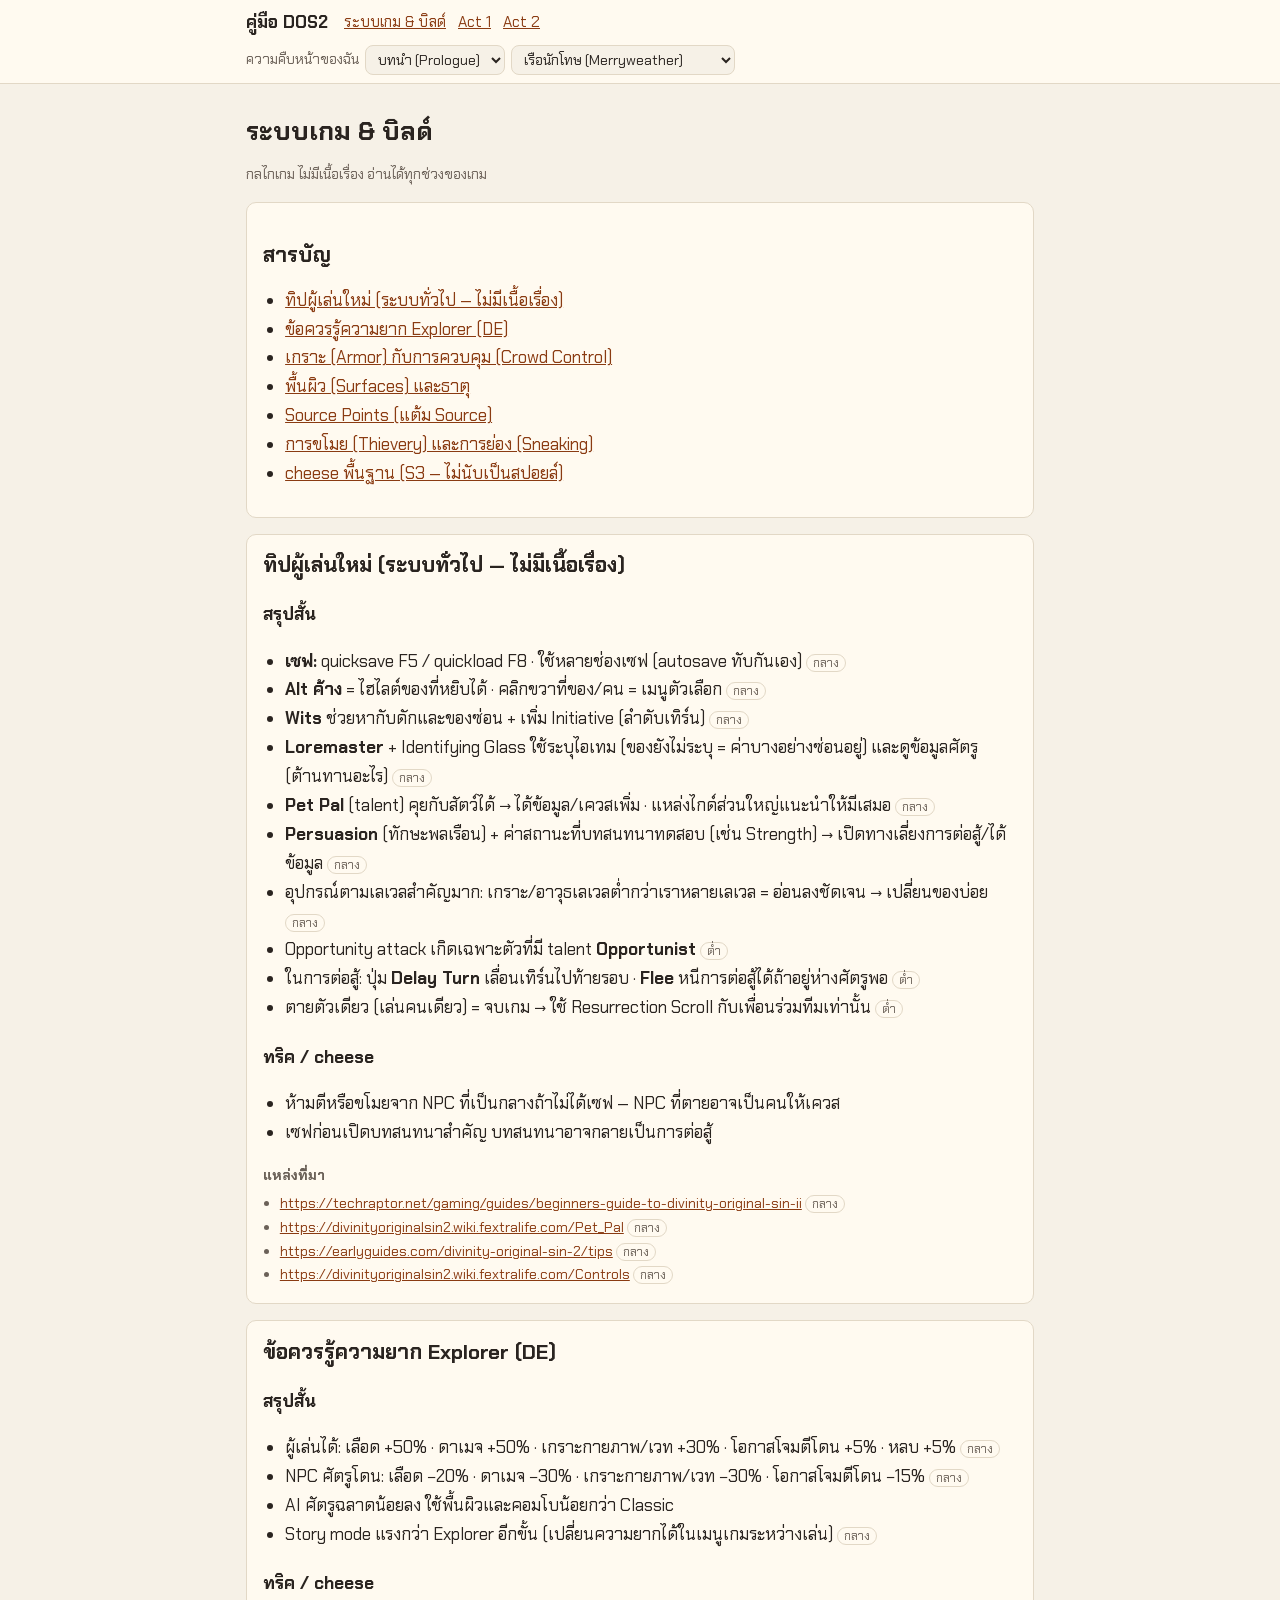
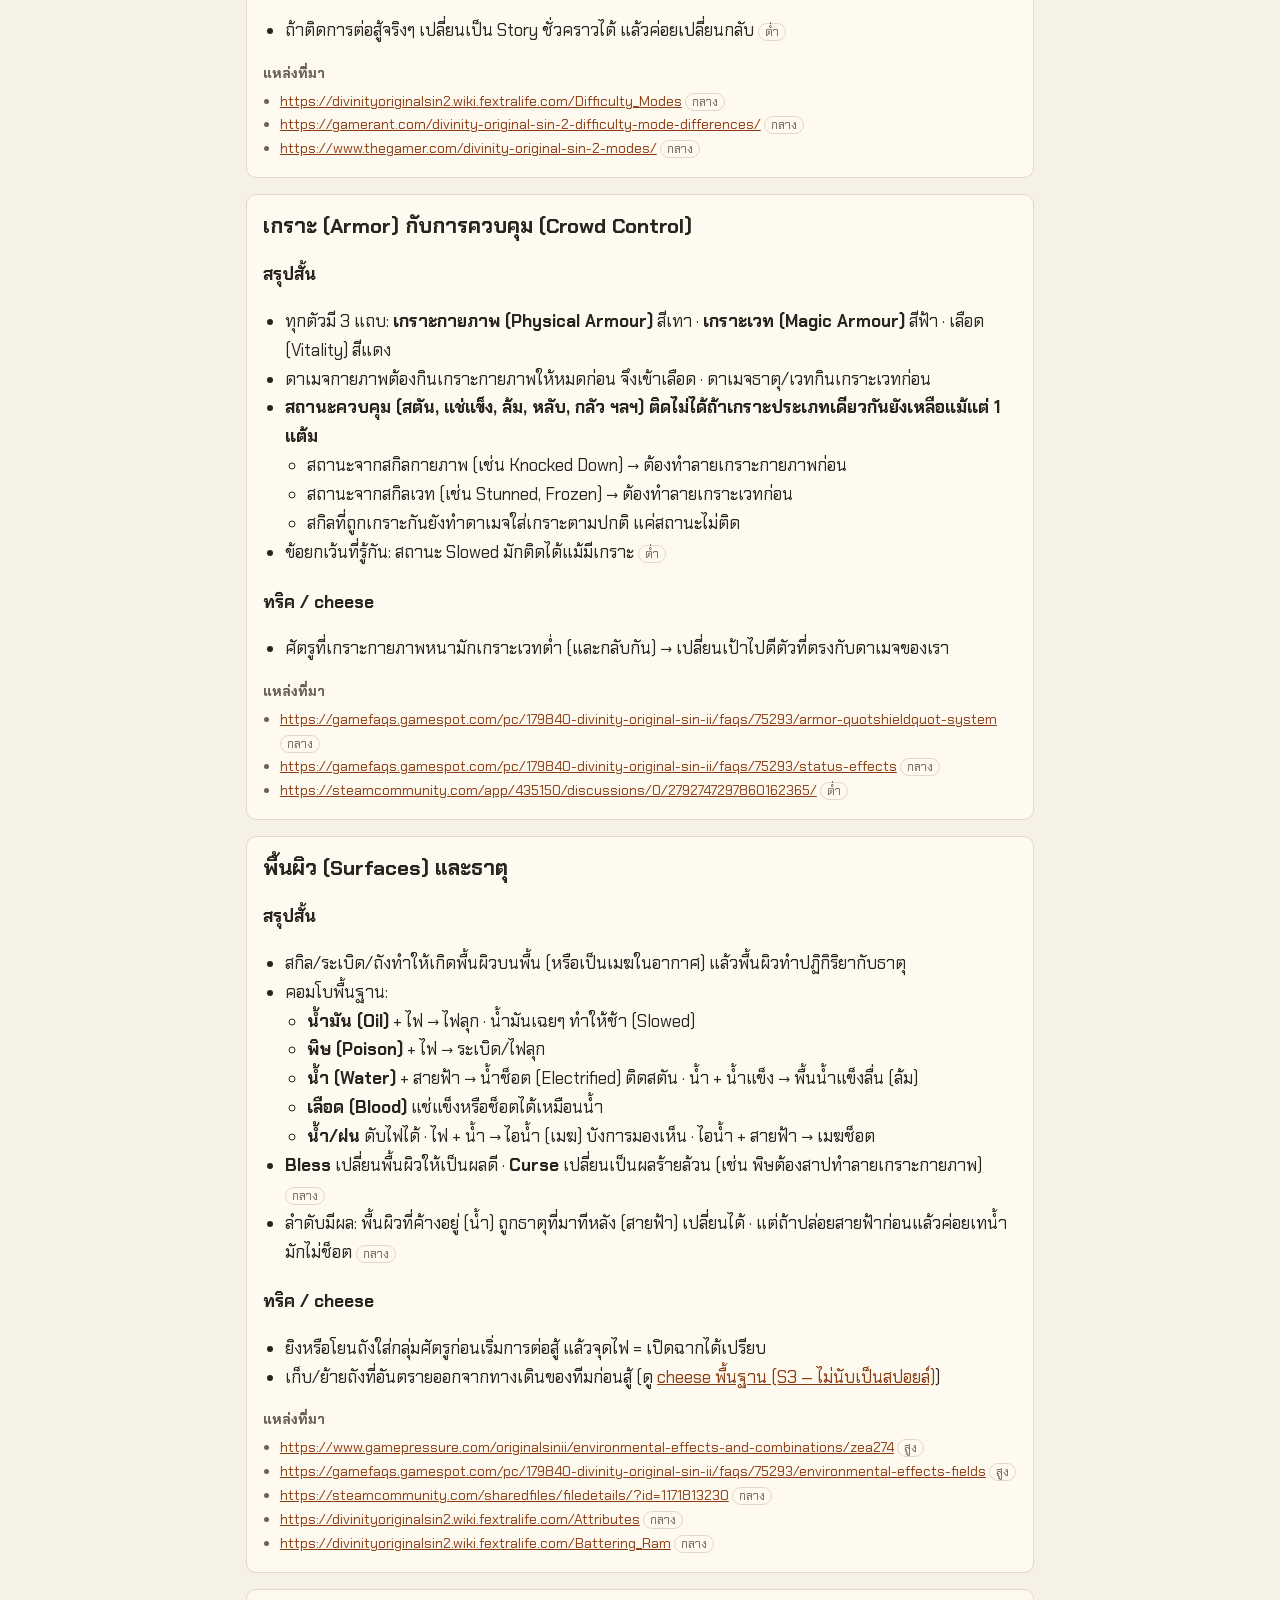
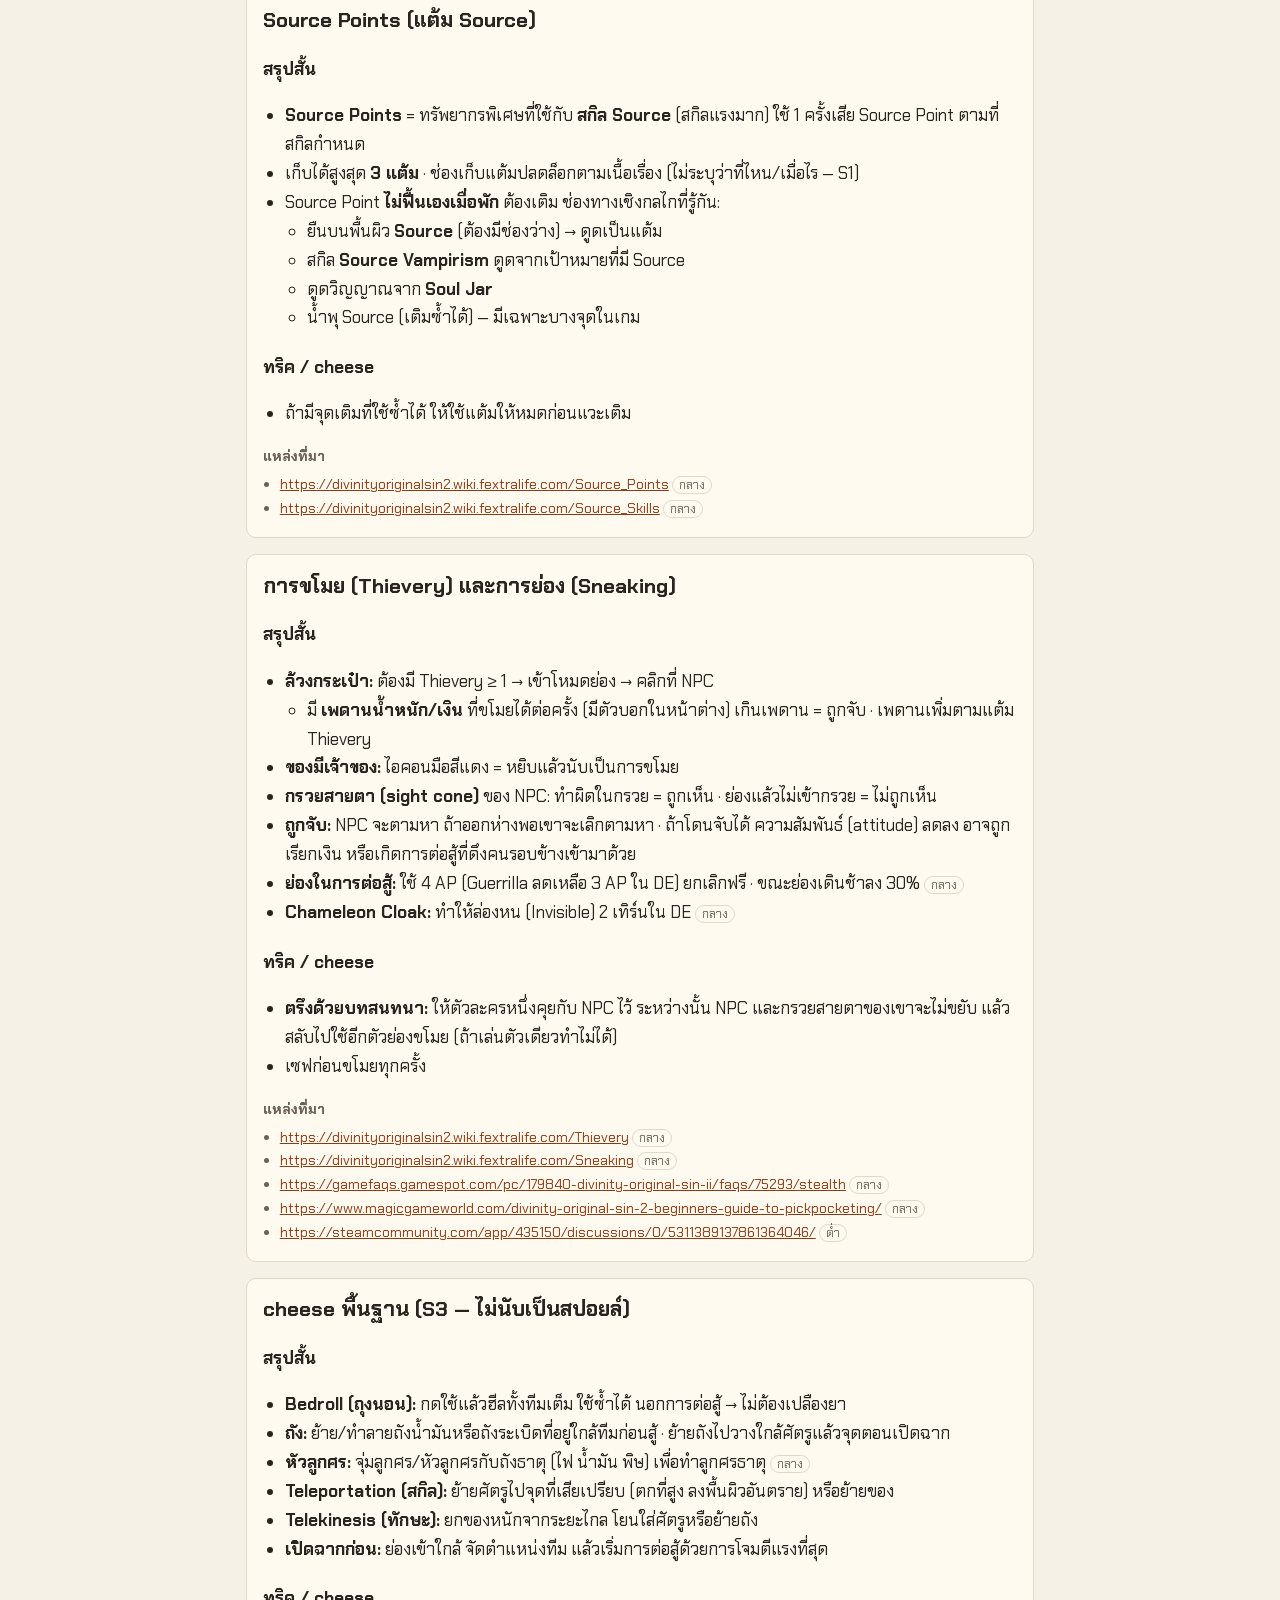
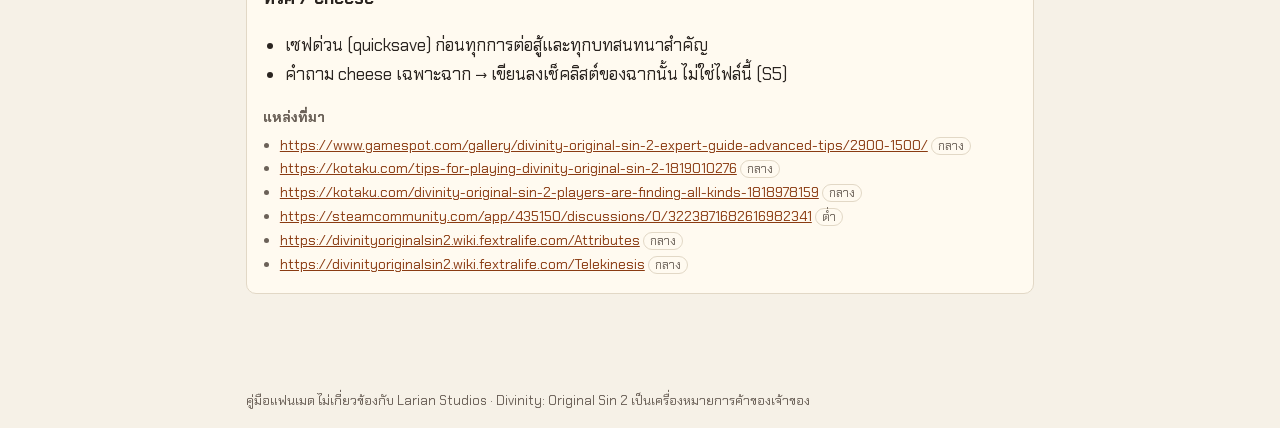
<file: mechanics.html>
<!doctype html>
<html lang="th">
<head>
<meta charset="utf-8">
<meta name="viewport" content="width=device-width, initial-scale=1">
<meta name="robots" content="noindex">
<title>คู่มือ DOS2 · ระบบเกม</title>
<link rel="preconnect" href="https://fonts.googleapis.com">
<link href="https://fonts.googleapis.com/css2?family=Chakra+Petch:wght@400;600;700&display=swap" rel="stylesheet">
<link rel="stylesheet" href="assets/style.css">
<script src="assets/areas.js"></script>
<script src="assets/gate.js"></script>
</head>
<body>
<header class="top"><div class="bar">
  <a class="brand" href="index.html">คู่มือ DOS2</a>
  <nav class="links"><a href="mechanics.html">ระบบเกม &amp; บิลด์</a><a href="act1.html">Act 1</a><a href="act2.html">Act 2</a></nav>
  <div id="progress"></div>
</div></header>

<main>
<!-- สร้างโดย DOS2 scripts/export_site.py — อย่าแก้ไฟล์นี้ด้วยมือ -->
<h1>ระบบเกม &amp; บิลด์</h1>
<p class="meta">กลไกเกม ไม่มีเนื้อเรื่อง อ่านได้ทุกช่วงของเกม</p>
<div class="card"><h2>สารบัญ</h2><ul><li><a href="#beginner-tips">ทิปผู้เล่นใหม่ (ระบบทั่วไป — ไม่มีเนื้อเรื่อง)</a></li><li><a href="#explorer-mode">ข้อควรรู้ความยาก Explorer (DE)</a></li><li><a href="#armor-control">เกราะ (Armor) กับการควบคุม (Crowd Control)</a></li><li><a href="#surfaces-elements">พื้นผิว (Surfaces) และธาตุ</a></li><li><a href="#source-points">Source Points (แต้ม Source)</a></li><li><a href="#thievery-sneak">การขโมย (Thievery) และการย่อง (Sneaking)</a></li><li><a href="#cheese-basics">cheese พื้นฐาน (S3 — ไม่นับเป็นสปอยล์)</a></li></ul></div>
<article class="mech" id="beginner-tips">
<h2>ทิปผู้เล่นใหม่ (ระบบทั่วไป — ไม่มีเนื้อเรื่อง)</h2>
<h3>สรุปสั้น</h3>
<ul><li>
<b>เซฟ:</b> quicksave F5 / quickload F8 · ใช้หลายช่องเซฟ (autosave ทับกันเอง) <span class="conf">กลาง</span>
</li><li>
<b>Alt ค้าง</b> = ไฮไลต์ของที่หยิบได้ · คลิกขวาที่ของ/คน = เมนูตัวเลือก <span class="conf">กลาง</span>
</li><li>
<b>Wits</b> ช่วยหากับดักและของซ่อน + เพิ่ม Initiative (ลำดับเทิร์น) <span class="conf">กลาง</span>
</li><li>
<b>Loremaster</b> + Identifying Glass ใช้ระบุไอเทม (ของยังไม่ระบุ = ค่าบางอย่างซ่อนอยู่) และดูข้อมูลศัตรู (ต้านทานอะไร) <span class="conf">กลาง</span>
</li><li>
<b>Pet Pal</b> (talent) คุยกับสัตว์ได้ → ได้ข้อมูล/เควสเพิ่ม · แหล่งไกด์ส่วนใหญ่แนะนำให้มีเสมอ <span class="conf">กลาง</span>
</li><li>
<b>Persuasion</b> (ทักษะพลเรือน) + ค่าสถานะที่บทสนทนาทดสอบ (เช่น Strength) → เปิดทางเลี่ยงการต่อสู้/ได้ข้อมูล <span class="conf">กลาง</span>
</li><li>
อุปกรณ์ตามเลเวลสำคัญมาก: เกราะ/อาวุธเลเวลต่ำกว่าเราหลายเลเวล = อ่อนลงชัดเจน → เปลี่ยนของบ่อย <span class="conf">กลาง</span>
</li><li>
Opportunity attack เกิดเฉพาะตัวที่มี talent <b>Opportunist</b> <span class="conf">ต่ำ</span>
</li><li>
ในการต่อสู้: ปุ่ม <b>Delay Turn</b> เลื่อนเทิร์นไปท้ายรอบ · <b>Flee</b> หนีการต่อสู้ได้ถ้าอยู่ห่างศัตรูพอ <span class="conf">ต่ำ</span>
</li><li>
ตายตัวเดียว (เล่นคนเดียว) = จบเกม → ใช้ Resurrection Scroll กับเพื่อนร่วมทีมเท่านั้น <span class="conf">ต่ำ</span>
</li></ul>
<h3>ทริค / cheese</h3>
<ul><li>
ห้ามตีหรือขโมยจาก NPC ที่เป็นกลางถ้าไม่ได้เซฟ — NPC ที่ตายอาจเป็นคนให้เควส
</li><li>
เซฟก่อนเปิดบทสนทนาสำคัญ บทสนทนาอาจกลายเป็นการต่อสู้
</li></ul>
<div class="sources"><b>แหล่งที่มา</b><ul><li><a href="https://techraptor.net/gaming/guides/beginners-guide-to-divinity-original-sin-ii">https://techraptor.net/gaming/guides/beginners-guide-to-divinity-original-sin-ii</a> <span class="conf">กลาง</span></li><li><a href="https://divinityoriginalsin2.wiki.fextralife.com/Pet_Pal">https://divinityoriginalsin2.wiki.fextralife.com/Pet_Pal</a> <span class="conf">กลาง</span></li><li><a href="https://earlyguides.com/divinity-original-sin-2/tips">https://earlyguides.com/divinity-original-sin-2/tips</a> <span class="conf">กลาง</span></li><li><a href="https://divinityoriginalsin2.wiki.fextralife.com/Controls">https://divinityoriginalsin2.wiki.fextralife.com/Controls</a> <span class="conf">กลาง</span></li></ul></div>
</article>
<article class="mech" id="explorer-mode">
<h2>ข้อควรรู้ความยาก Explorer (DE)</h2>
<h3>สรุปสั้น</h3>
<ul><li>
ผู้เล่นได้: เลือด +50% · ดาเมจ +50% · เกราะกายภาพ/เวท +30% · โอกาสโจมตีโดน +5% · หลบ +5% <span class="conf">กลาง</span>
</li><li>
NPC ศัตรูโดน: เลือด −20% · ดาเมจ −30% · เกราะกายภาพ/เวท −30% · โอกาสโจมตีโดน −15% <span class="conf">กลาง</span>
</li><li>
AI ศัตรูฉลาดน้อยลง ใช้พื้นผิวและคอมโบน้อยกว่า Classic
</li><li>
Story mode แรงกว่า Explorer อีกขั้น (เปลี่ยนความยากได้ในเมนูเกมระหว่างเล่น) <span class="conf">กลาง</span>
</li></ul>
<h3>ทริค / cheese</h3>
<ul><li>
ถ้าติดการต่อสู้จริงๆ เปลี่ยนเป็น Story ชั่วคราวได้ แล้วค่อยเปลี่ยนกลับ <span class="conf">ต่ำ</span>
</li></ul>
<div class="sources"><b>แหล่งที่มา</b><ul><li><a href="https://divinityoriginalsin2.wiki.fextralife.com/Difficulty_Modes">https://divinityoriginalsin2.wiki.fextralife.com/Difficulty_Modes</a> <span class="conf">กลาง</span></li><li><a href="https://gamerant.com/divinity-original-sin-2-difficulty-mode-differences/">https://gamerant.com/divinity-original-sin-2-difficulty-mode-differences/</a> <span class="conf">กลาง</span></li><li><a href="https://www.thegamer.com/divinity-original-sin-2-modes/">https://www.thegamer.com/divinity-original-sin-2-modes/</a> <span class="conf">กลาง</span></li></ul></div>
</article>
<article class="mech" id="armor-control">
<h2>เกราะ (Armor) กับการควบคุม (Crowd Control)</h2>
<h3>สรุปสั้น</h3>
<ul><li>
ทุกตัวมี 3 แถบ: <b>เกราะกายภาพ (Physical Armour)</b> สีเทา · <b>เกราะเวท (Magic Armour)</b> สีฟ้า · เลือด (Vitality) สีแดง
</li><li>
ดาเมจกายภาพต้องกินเกราะกายภาพให้หมดก่อน จึงเข้าเลือด · ดาเมจธาตุ/เวทกินเกราะเวทก่อน
</li><li>
<b>สถานะควบคุม (สตัน, แช่แข็ง, ล้ม, หลับ, กลัว ฯลฯ) ติดไม่ได้ถ้าเกราะประเภทเดียวกันยังเหลือแม้แต่ 1 แต้ม</b>
<ul><li>
สถานะจากสกิลกายภาพ (เช่น Knocked Down) → ต้องทำลายเกราะกายภาพก่อน
</li><li>
สถานะจากสกิลเวท (เช่น Stunned, Frozen) → ต้องทำลายเกราะเวทก่อน
</li><li>
สกิลที่ถูกเกราะกันยังทำดาเมจใส่เกราะตามปกติ แค่สถานะไม่ติด
</li></ul>
</li><li>
ข้อยกเว้นที่รู้กัน: สถานะ Slowed มักติดได้แม้มีเกราะ <span class="conf">ต่ำ</span>
</li></ul>
<h3>ทริค / cheese</h3>
<ul><li>
ศัตรูที่เกราะกายภาพหนามักเกราะเวทต่ำ (และกลับกัน) → เปลี่ยนเป้าไปตีตัวที่ตรงกับดาเมจของเรา
</li></ul>
<div class="sources"><b>แหล่งที่มา</b><ul><li><a href="https://gamefaqs.gamespot.com/pc/179840-divinity-original-sin-ii/faqs/75293/armor-quotshieldquot-system">https://gamefaqs.gamespot.com/pc/179840-divinity-original-sin-ii/faqs/75293/armor-quotshieldquot-system</a> <span class="conf">กลาง</span></li><li><a href="https://gamefaqs.gamespot.com/pc/179840-divinity-original-sin-ii/faqs/75293/status-effects">https://gamefaqs.gamespot.com/pc/179840-divinity-original-sin-ii/faqs/75293/status-effects</a> <span class="conf">กลาง</span></li><li><a href="https://steamcommunity.com/app/435150/discussions/0/2792747297860162365/">https://steamcommunity.com/app/435150/discussions/0/2792747297860162365/</a> <span class="conf">ต่ำ</span></li></ul></div>
</article>
<article class="mech" id="surfaces-elements">
<h2>พื้นผิว (Surfaces) และธาตุ</h2>
<h3>สรุปสั้น</h3>
<ul><li>
สกิล/ระเบิด/ถังทำให้เกิดพื้นผิวบนพื้น (หรือเป็นเมฆในอากาศ) แล้วพื้นผิวทำปฏิกิริยากับธาตุ
</li><li>
คอมโบพื้นฐาน:
<ul><li>
<b>น้ำมัน (Oil)</b> + ไฟ → ไฟลุก · น้ำมันเฉยๆ ทำให้ช้า (Slowed)
</li><li>
<b>พิษ (Poison)</b> + ไฟ → ระเบิด/ไฟลุก
</li><li>
<b>น้ำ (Water)</b> + สายฟ้า → น้ำช็อต (Electrified) ติดสตัน · น้ำ + น้ำแข็ง → พื้นน้ำแข็งลื่น (ล้ม)
</li><li>
<b>เลือด (Blood)</b> แช่แข็งหรือช็อตได้เหมือนน้ำ
</li><li>
<b>น้ำ/ฝน</b> ดับไฟได้ · ไฟ + น้ำ → ไอน้ำ (เมฆ) บังการมองเห็น · ไอน้ำ + สายฟ้า → เมฆช็อต
</li></ul>
</li><li>
<b>Bless</b> เปลี่ยนพื้นผิวให้เป็นผลดี · <b>Curse</b> เปลี่ยนเป็นผลร้ายล้วน (เช่น พิษต้องสาปทำลายเกราะกายภาพ) <span class="conf">กลาง</span>
</li><li>
ลำดับมีผล: พื้นผิวที่ค้างอยู่ (น้ำ) ถูกธาตุที่มาทีหลัง (สายฟ้า) เปลี่ยนได้ · แต่ถ้าปล่อยสายฟ้าก่อนแล้วค่อยเทน้ำ มักไม่ช็อต <span class="conf">กลาง</span>
</li></ul>
<h3>ทริค / cheese</h3>
<ul><li>
ยิงหรือโยนถังใส่กลุ่มศัตรูก่อนเริ่มการต่อสู้ แล้วจุดไฟ = เปิดฉากได้เปรียบ
</li><li>
เก็บ/ย้ายถังที่อันตรายออกจากทางเดินของทีมก่อนสู้ (ดู <a href="#cheese-basics">cheese พื้นฐาน (S3 — ไม่นับเป็นสปอยล์)</a>)
</li></ul>
<div class="sources"><b>แหล่งที่มา</b><ul><li><a href="https://www.gamepressure.com/originalsinii/environmental-effects-and-combinations/zea274">https://www.gamepressure.com/originalsinii/environmental-effects-and-combinations/zea274</a> <span class="conf">สูง</span></li><li><a href="https://gamefaqs.gamespot.com/pc/179840-divinity-original-sin-ii/faqs/75293/environmental-effects-fields">https://gamefaqs.gamespot.com/pc/179840-divinity-original-sin-ii/faqs/75293/environmental-effects-fields</a> <span class="conf">สูง</span></li><li><a href="https://steamcommunity.com/sharedfiles/filedetails/?id=1171813230">https://steamcommunity.com/sharedfiles/filedetails/?id=1171813230</a> <span class="conf">กลาง</span></li><li><a href="https://divinityoriginalsin2.wiki.fextralife.com/Attributes">https://divinityoriginalsin2.wiki.fextralife.com/Attributes</a> <span class="conf">กลาง</span></li><li><a href="https://divinityoriginalsin2.wiki.fextralife.com/Battering_Ram">https://divinityoriginalsin2.wiki.fextralife.com/Battering_Ram</a> <span class="conf">กลาง</span></li></ul></div>
</article>
<article class="mech" id="source-points">
<h2>Source Points (แต้ม Source)</h2>
<h3>สรุปสั้น</h3>
<ul><li>
<b>Source Points</b> = ทรัพยากรพิเศษที่ใช้กับ <b>สกิล Source</b> (สกิลแรงมาก) ใช้ 1 ครั้งเสีย Source Point ตามที่สกิลกำหนด
</li><li>
เก็บได้สูงสุด <b>3 แต้ม</b> · ช่องเก็บแต้มปลดล็อกตามเนื้อเรื่อง (ไม่ระบุว่าที่ไหน/เมื่อไร — S1)
</li><li>
Source Point <b>ไม่ฟื้นเองเมื่อพัก</b> ต้องเติม ช่องทางเชิงกลไกที่รู้กัน:
<ul><li>
ยืนบนพื้นผิว <b>Source</b> (ต้องมีช่องว่าง) → ดูดเป็นแต้ม
</li><li>
สกิล <b>Source Vampirism</b> ดูดจากเป้าหมายที่มี Source
</li><li>
ดูดวิญญาณจาก <b>Soul Jar</b>
</li><li>
น้ำพุ Source (เติมซ้ำได้) — มีเฉพาะบางจุดในเกม
</li></ul>
</li></ul>
<h3>ทริค / cheese</h3>
<ul><li>
ถ้ามีจุดเติมที่ใช้ซ้ำได้ ให้ใช้แต้มให้หมดก่อนแวะเติม
</li></ul>
<div class="sources"><b>แหล่งที่มา</b><ul><li><a href="https://divinityoriginalsin2.wiki.fextralife.com/Source_Points">https://divinityoriginalsin2.wiki.fextralife.com/Source_Points</a> <span class="conf">กลาง</span></li><li><a href="https://divinityoriginalsin2.wiki.fextralife.com/Source_Skills">https://divinityoriginalsin2.wiki.fextralife.com/Source_Skills</a> <span class="conf">กลาง</span></li></ul></div>
</article>
<article class="mech" id="thievery-sneak">
<h2>การขโมย (Thievery) และการย่อง (Sneaking)</h2>
<h3>สรุปสั้น</h3>
<ul><li>
<b>ล้วงกระเป๋า:</b> ต้องมี Thievery ≥ 1 → เข้าโหมดย่อง → คลิกที่ NPC
<ul><li>
มี <b>เพดานน้ำหนัก/เงิน</b> ที่ขโมยได้ต่อครั้ง (มีตัวบอกในหน้าต่าง) เกินเพดาน = ถูกจับ · เพดานเพิ่มตามแต้ม Thievery
</li></ul>
</li><li>
<b>ของมีเจ้าของ:</b> ไอคอนมือสีแดง = หยิบแล้วนับเป็นการขโมย
</li><li>
<b>กรวยสายตา (sight cone)</b> ของ NPC: ทำผิดในกรวย = ถูกเห็น · ย่องแล้วไม่เข้ากรวย = ไม่ถูกเห็น
</li><li>
<b>ถูกจับ:</b> NPC จะตามหา ถ้าออกห่างพอเขาจะเลิกตามหา · ถ้าโดนจับได้ ความสัมพันธ์ (attitude) ลดลง อาจถูกเรียกเงิน หรือเกิดการต่อสู้ที่ดึงคนรอบข้างเข้ามาด้วย
</li><li>
<b>ย่องในการต่อสู้:</b> ใช้ 4 AP (Guerrilla ลดเหลือ 3 AP ใน DE) ยกเลิกฟรี · ขณะย่องเดินช้าลง 30% <span class="conf">กลาง</span>
</li><li>
<b>Chameleon Cloak:</b> ทำให้ล่องหน (Invisible) 2 เทิร์นใน DE <span class="conf">กลาง</span>
</li></ul>
<h3>ทริค / cheese</h3>
<ul><li>
<b>ตรึงด้วยบทสนทนา:</b> ให้ตัวละครหนึ่งคุยกับ NPC ไว้ ระหว่างนั้น NPC และกรวยสายตาของเขาจะไม่ขยับ แล้วสลับไปใช้อีกตัวย่องขโมย (ถ้าเล่นตัวเดียวทำไม่ได้)
</li><li>
เซฟก่อนขโมยทุกครั้ง
</li></ul>
<div class="sources"><b>แหล่งที่มา</b><ul><li><a href="https://divinityoriginalsin2.wiki.fextralife.com/Thievery">https://divinityoriginalsin2.wiki.fextralife.com/Thievery</a> <span class="conf">กลาง</span></li><li><a href="https://divinityoriginalsin2.wiki.fextralife.com/Sneaking">https://divinityoriginalsin2.wiki.fextralife.com/Sneaking</a> <span class="conf">กลาง</span></li><li><a href="https://gamefaqs.gamespot.com/pc/179840-divinity-original-sin-ii/faqs/75293/stealth">https://gamefaqs.gamespot.com/pc/179840-divinity-original-sin-ii/faqs/75293/stealth</a> <span class="conf">กลาง</span></li><li><a href="https://www.magicgameworld.com/divinity-original-sin-2-beginners-guide-to-pickpocketing/">https://www.magicgameworld.com/divinity-original-sin-2-beginners-guide-to-pickpocketing/</a> <span class="conf">กลาง</span></li><li><a href="https://steamcommunity.com/app/435150/discussions/0/5311389137861364046/">https://steamcommunity.com/app/435150/discussions/0/5311389137861364046/</a> <span class="conf">ต่ำ</span></li></ul></div>
</article>
<article class="mech" id="cheese-basics">
<h2>cheese พื้นฐาน (S3 — ไม่นับเป็นสปอยล์)</h2>
<h3>สรุปสั้น</h3>
<ul><li>
<b>Bedroll (ถุงนอน):</b> กดใช้แล้วฮีลทั้งทีมเต็ม ใช้ซ้ำได้ นอกการต่อสู้ → ไม่ต้องเปลืองยา
</li><li>
<b>ถัง:</b> ย้าย/ทำลายถังน้ำมันหรือถังระเบิดที่อยู่ใกล้ทีมก่อนสู้ · ย้ายถังไปวางใกล้ศัตรูแล้วจุดตอนเปิดฉาก
</li><li>
<b>หัวลูกศร:</b> จุ่มลูกศร/หัวลูกศรกับถังธาตุ (ไฟ น้ำมัน พิษ) เพื่อทำลูกศรธาตุ <span class="conf">กลาง</span>
</li><li>
<b>Teleportation (สกิล):</b> ย้ายศัตรูไปจุดที่เสียเปรียบ (ตกที่สูง ลงพื้นผิวอันตราย) หรือย้ายของ
</li><li>
<b>Telekinesis (ทักษะ):</b> ยกของหนักจากระยะไกล โยนใส่ศัตรูหรือย้ายถัง
</li><li>
<b>เปิดฉากก่อน:</b> ย่องเข้าใกล้ จัดตำแหน่งทีม แล้วเริ่มการต่อสู้ด้วยการโจมตีแรงที่สุด
</li></ul>
<h3>ทริค / cheese</h3>
<ul><li>
เซฟด่วน (quicksave) ก่อนทุกการต่อสู้และทุกบทสนทนาสำคัญ
</li><li>
คำถาม cheese เฉพาะฉาก → เขียนลงเช็คลิสต์ของฉากนั้น ไม่ใช่ไฟล์นี้ (S5)
</li></ul>
<div class="sources"><b>แหล่งที่มา</b><ul><li><a href="https://www.gamespot.com/gallery/divinity-original-sin-2-expert-guide-advanced-tips/2900-1500/">https://www.gamespot.com/gallery/divinity-original-sin-2-expert-guide-advanced-tips/2900-1500/</a> <span class="conf">กลาง</span></li><li><a href="https://kotaku.com/tips-for-playing-divinity-original-sin-2-1819010276">https://kotaku.com/tips-for-playing-divinity-original-sin-2-1819010276</a> <span class="conf">กลาง</span></li><li><a href="https://kotaku.com/divinity-original-sin-2-players-are-finding-all-kinds-1818978159">https://kotaku.com/divinity-original-sin-2-players-are-finding-all-kinds-1818978159</a> <span class="conf">กลาง</span></li><li><a href="https://steamcommunity.com/app/435150/discussions/0/3223871682616982341">https://steamcommunity.com/app/435150/discussions/0/3223871682616982341</a> <span class="conf">ต่ำ</span></li><li><a href="https://divinityoriginalsin2.wiki.fextralife.com/Attributes">https://divinityoriginalsin2.wiki.fextralife.com/Attributes</a> <span class="conf">กลาง</span></li><li><a href="https://divinityoriginalsin2.wiki.fextralife.com/Telekinesis">https://divinityoriginalsin2.wiki.fextralife.com/Telekinesis</a> <span class="conf">กลาง</span></li></ul></div>
</article>
</main>
<footer>คู่มือแฟนเมด ไม่เกี่ยวข้องกับ Larian Studios · Divinity: Original Sin 2 เป็นเครื่องหมายการค้าของเจ้าของ</footer>
</body>
</html>
</file>
<file: assets/style.css>
:root {
  --bg: #f6f1e7; --panel: #fffaf0; --ink: #2a2420; --muted: #6b6158;
  --line: #e2d8c6; --accent: #8a3b12; --accent-ink: #fff; --lock: #efe6d6;
  --warn: #9a6a00; --radius: 10px;
  font-family: "Chakra Petch", "Noto Sans Thai", system-ui, sans-serif;
}
@media (prefers-color-scheme: dark) {
  :root { --bg: #17181c; --panel: #1f2126; --ink: #ebe6de; --muted: #a39b90;
          --line: #33363d; --accent: #e8914f; --accent-ink: #1a1a1a; --lock: #26282e; --warn: #e3b341; }
}
* { box-sizing: border-box; }
html { -webkit-text-size-adjust: 100%; }
body { margin: 0; background: var(--bg); color: var(--ink); line-height: 1.7; font-size: 17px; }
a { color: var(--accent); }
header.top { position: sticky; top: 0; z-index: 5; background: var(--panel); border-bottom: 1px solid var(--line); }
.bar { max-width: 820px; margin: 0 auto; padding: 8px 16px; display: flex; flex-wrap: wrap; gap: 8px 16px; align-items: center; }
.brand { font-weight: 700; text-decoration: none; color: var(--ink); }
nav.links { display: flex; gap: 12px; flex-wrap: wrap; font-size: 15px; }
#progress { display: flex; flex-wrap: wrap; gap: 6px; align-items: center; font-size: 14px; width: 100%; }
#progress .plabel { color: var(--muted); }
select, button { font: inherit; font-size: 14px; color: var(--ink); background: var(--bg); border: 1px solid var(--line);
  border-radius: 8px; padding: 4px 8px; max-width: 100%; }
button { cursor: pointer; }
main { max-width: 820px; margin: 0 auto; padding: 16px 16px 64px; }
h1 { font-size: 1.6rem; line-height: 1.3; margin: .6em 0 .3em; }
h2 { font-size: 1.3rem; margin: 1.6em 0 .4em; line-height: 1.35; }
h3 { font-size: 1.08rem; margin: 1.2em 0 .3em; }
.card, section.gated, article.mech { background: var(--panel); border: 1px solid var(--line); border-radius: var(--radius);
  padding: 4px 16px 12px; margin: 16px 0; }
section.gated > .gtitle, article.mech > h2:first-child { margin-top: .6em; }
code { font-size: .85em; background: var(--lock); padding: 1px 5px; border-radius: 5px; }
.meta, .sources { color: var(--muted); font-size: 14px; }
.sources ul { padding-left: 1.2em; margin: .3em 0; }
.sources li { overflow-wrap: anywhere; }
ul, ol { padding-left: 1.3em; }
blockquote { margin: .6em 0; padding: .2em 12px; border-left: 3px solid var(--accent); color: var(--muted); }
table { border-collapse: collapse; width: 100%; display: block; overflow-x: auto; font-size: 15px; }
th, td { border: 1px solid var(--line); padding: 4px 8px; text-align: left; vertical-align: top; }

/* gate: ซ่อนเนื้อหาไว้ก่อนเสมอ แล้ว JS เปิดเฉพาะที่อยู่ในความคืบหน้า */
[data-act] > .gbody { display: none; }
html.js [data-act]:not(.locked) > .gbody, [data-act].peek > .gbody { display: block; }
[data-act] > .glock { display: none; }
[data-act].locked > .glock { display: flex; }
.glock { flex-wrap: wrap; gap: 8px; align-items: center; justify-content: space-between; background: var(--lock);
  border-radius: 8px; padding: 8px 12px; margin: 10px 0; font-size: 15px; color: var(--muted); }
[data-act].peek > .glock { opacity: .7; }
noscript p { background: var(--lock); padding: 8px 12px; border-radius: 8px; }

/* สปอยล์: ซ่อนเสมอ · ก่อน JS ห่อเนื้อหาเข้า .sbody ซ่อนทั้งกล่อง (ข้อความที่วางตรงๆ ในกล่องก็ไม่หลุด) */
.spoiler { border: 1px dashed var(--warn); border-radius: 8px; padding: 6px 12px; margin: 10px 0; }
.spoiler:not(.ready) { display: none; }
.spoiler > .sbody { display: none; }
.spoiler.open > .sbody { display: block; }
.sbtn { color: var(--warn); border-color: var(--warn); }

/* เช็คลิสต์ */
ul.checklist { list-style: none; padding-left: 0; }
ul.checklist li { margin: 6px 0; }
ul.checklist label { display: flex; gap: 10px; align-items: flex-start; cursor: pointer; }
ul.checklist input { width: 20px; height: 20px; margin-top: 4px; flex: none; accent-color: var(--accent); }
ul.checklist input:checked + * , ul.checklist label:has(input:checked) { color: var(--muted); }
.ccount { font-size: 14px; color: var(--muted); margin: .4em 0 0; }
.conf { font-size: 12px; border: 1px solid var(--line); border-radius: 999px; padding: 0 6px; color: var(--muted); white-space: nowrap; }
footer { max-width: 820px; margin: 0 auto; padding: 16px; color: var(--muted); font-size: 13px; }
</file>
